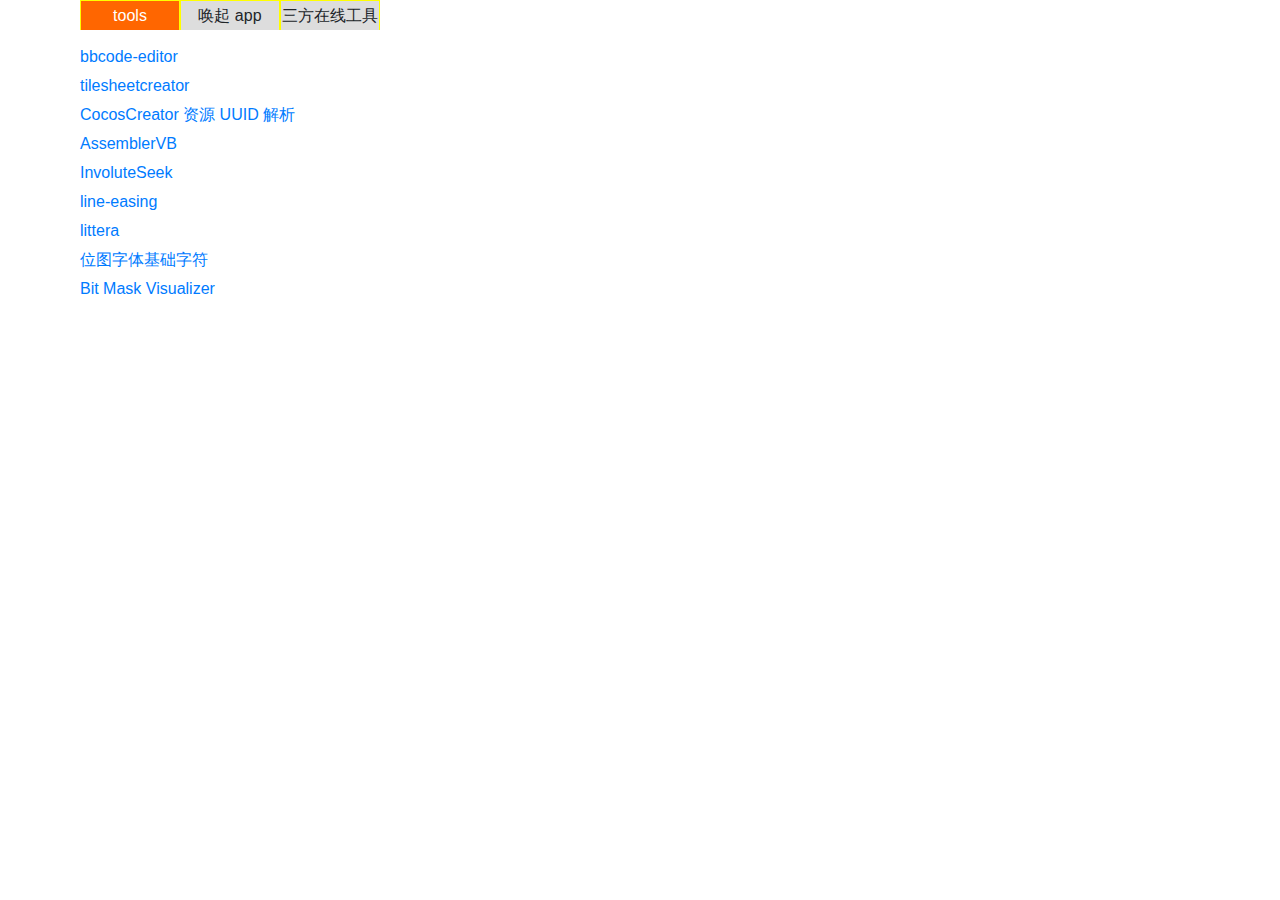
<file: tools/index.html>
<html>
<head>
<meta http-equiv="Content-Type" content="text/html; charset=UTF-8">
<meta http-equiv="Cache-Control" content="no-cache, no-store, must-revalidate" />
<meta http-equiv="Pragma" content="no-cache" />
<meta http-equiv="Expires" content="0" />

<link rel="stylesheet" href="./libs/bootstrap-4.5.0/css/bootstrap.min.css"/>
<script type="text/javascript" src="./libs/jquery-3.2.1.min.js"></script>
<script type="text/javascript" src="./libs/jquery.qrcode.min.js"></script>
<script type="text/javascript" src="./libs/bootstrap-4.5.0/js/bootstrap.min.js"></script>

<!-- <script id="config" type="text/javascript" src="./configs/config.js"></script> -->

<style type="text/css">
a {
	text-decoration: none;
}

a:active {
	text-decoration: blink
}

a:hover {
	text-decoration: underline;
	color: red
}

a:visited {
	text-decoration: none;
	color: green
}

.nav {
	height: 30px;
}

.nav li {
	display: inline-block;
	width: 100px;
	height: 30px;
	line-height: 30px;
	float: left;
	cursor: pointer;
	text-align: center;
	background: #ddd;
	border: solid 1px yellow;
	border-bottom-width: 0px;
}

.nav li.cur {
	color: #fff;
	background: #f60
}

.con {
	display: none;
	padding-top: 10px;
}

.con ul li {
	margin-top: 5px;
}

.desc{
	color:#D6D6D6;
	margin-left:50px;
}
</style>
<script>
	Array.prototype.insert = function (index, item) {
		this.splice(index, 0, item);
	}
</script>

<script>
	//显示图片
	function showPic(divId, url, width, height, event) {
		$('#code').qrcode({
			width : width,
			height : height,
			text : url
		});
		var evt = event || window.event;
		var x = evt.pageX + 20;
		var y = evt.pageY;
		if (evt.pageY > 600) {
			y -= height + 10;
		}
		document.getElementById(divId).style.left = x + "px";
		document.getElementById(divId).style.top = y + "px";
		document.getElementById(divId).style.display = "block";
	}
	function hiddenPic(divId) {
		document.getElementById(divId).innerHTML = "";
		document.getElementById(divId).style.display = "none";
	}
</script>


<script>
	function createNav() {
		$.each(conf, function(idx, val) {
			var li = $("<li>");
			li.html(val.title);

			var contentDiv = $("<div>");
			contentDiv.addClass("con");
			var contentDivUl = $("<ul>");
			contentDivUl.css("list-style", "none");
			contentDiv.append(contentDivUl);

			// 根据环境配置，自动生成items。
			if (val.title == 'apps') {
				val.items = [];
				$.each(val.envs, function (envIdx, env) {
					$.each(val.files, function (filesIdx, fileItem) {
						var item = {
							text: `${env.name}-${fileItem.ctype}-${fileItem.ftype}`,
							link: `${env.url}/${fileItem.ftype}/${fileItem.ctype}.${fileItem.ftype}`,
							qrcode: true,
						};
						if (fileItem.ftype == 'ipa') {
							item.qrcode_text =
								`itms-services\://?action\=download-manifest&url\=${env.url}/${fileItem.ftype}/${fileItem.ctype}.plist`;
							item.desc = item.qrcode_text;
						} else {
							item.qrcode_text = item.link;
						}
						val.items.push(item);
					});
				});
			} else if (val.title == 'docs') {
				val.items = [];
				$.each(val.doc, function (envIdx, doc) {
					val.items.push({
						text : `${doc.text}`,
						link : `./docs/${doc.text}/${doc.subpath ? doc.subpath : 'index.html'}`,
					});
				});
			}


			$.each(val.items, function(idx2, val2) {
				var contentDivUlLi = $("<li>");
				var contentDivUlLiSpan = $("<span>");
				contentDivUlLi.append(contentDivUlLiSpan);
				var a = $("<a>");
				contentDivUlLiSpan.append(a);
				a.attr("href", val2.link);
				a.attr("target", "_blank");
				a.html(val2.text);
				if (val2.qrcode) {
					var qrcodeText = val2.qrcode_text == undefined ? val2.link
							: val2.qrcode_text;
					a.attr("onmouseover", "showPic('code','" + qrcodeText
							+ "',150,150,event);");
					a.attr("onmouseout", "hiddenPic('code');");
				}
				if(val2.desc){
					var label = $("<label>");
					label.html(val2.desc);
					label.addClass("desc");
					contentDivUlLiSpan.append(label);
				}
				if(val2.css){
					console.log(val2.css);
					contentDivUlLiSpan.css( "color", "red" );
				}
				contentDivUl.append(contentDivUlLi);
			});

			if (idx == 0) {
				li.addClass("cur");
				contentDiv.css("display", "block");
			}
			$("#nav-menu").append(li);
			$("#con").append(contentDiv);
		});
	}

	function nav() {
		var nav = document.getElementById("tab").getElementsByTagName("li");
		var con = document.getElementById("con").getElementsByTagName("div");
		for (i = 0; i < nav.length; i++) {
			nav[i].index = i;
			nav[i].onmouseover = function() {
				for ( var n = 0; n < con.length; n++) {
					con[n].style.display = "none";
					nav[n].className = "";
				}
				con[this.index].style.display = "block"
				nav[this.index].className = "cur";
			}

		}
	}

	$(function() {
		//createNav();
		//nav();
		$.getScript(`./configs/config.js?k=${Math.random()}`, function () {
			createNav();
			nav();
		});
	});
</script>
</head>

<div id="code" style="display:none;position:absolute;z-index:1;"></div>

<body style="padding-left:40px;">
	<div class="box">
		<div class="nav" id="tab">
			<ul id="nav-menu">
			</ul>
		</div>
		<div id="con"></div>
	</div>
</body>
</html>
</file>
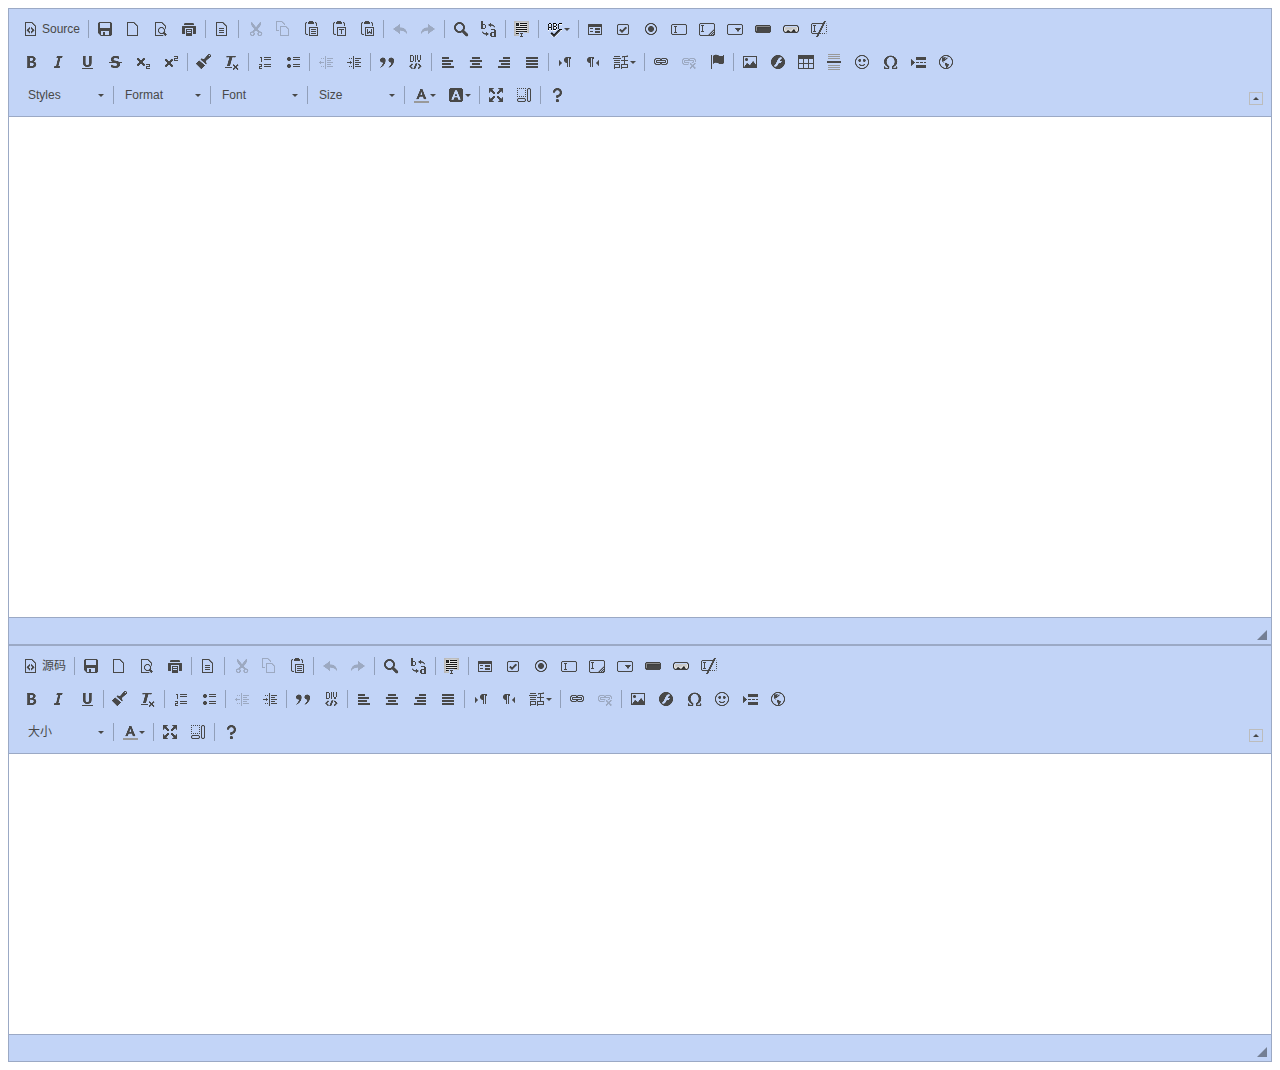
<file: tools/devtools/ckeditor/index.html>
<!DOCTYPE html>
<html>
    <head>
        <meta charset="utf-8">
        <title>CKEditor</title>
        <!-- Make sure the path to CKEditor is correct. -->
        <script src="./ckeditor.js"></script>
    </head>
    <body>
        <form>
            <textarea name="editor1" id="editor1" rows="10" cols="80">

            </textarea>
            <script>
                // Replace the <textarea id="editor1"> with a CKEditor
                // instance, using default configuration.
                CKEDITOR.replace( 'editor1', {
                    language: 'cn',
                    uiColor: '#9AB8F3',
                    height: 500,
                    toolbarCanCollapse: true,
                } );
            </script>


            <textarea id="editorbbcode" name="editorbbcode" rows="10" cols="80" >

            </textarea>
            <script>
                // Replace the editorbbcode with an CKEditor
                // instance, using the "bbcode" plugin, customizing some of the
                // editor configuration options to fit BBCode environment.
                CKEDITOR.replace( 'editorbbcode', {
                    height: 280,
                    // Add plugins providing functionality popular in BBCode environment.
                    extraPlugins: 'bbcode,smiley,font,colorbutton',
                    // Remove unused plugins.
                    removePlugins: 'filebrowser,format,horizontalrule,pastetext,pastefromword,scayt,showborders,stylescombo,table,tabletools,wsc',
                    // Remove unused buttons.
                    removeButtons: 'Anchor,BGColor,Font,Strike,Subscript,Superscript',
                    // Width and height are not supported in the BBCode format, so object resizing is disabled.
                    disableObjectResizing: true,
                    // Define font sizes in percent values.
                    fontSize_sizes: "30/30%;50/50%;100/100%;120/120%;150/150%;200/200%;300/300%",
                    // Strip CKEditor smileys to those commonly used in BBCode.
                    smiley_images: [
                        'regular_smile.png', 'sad_smile.png', 'wink_smile.png', 'teeth_smile.png', 'tongue_smile.png',
                        'embarrassed_smile.png', 'omg_smile.png', 'whatchutalkingabout_smile.png', 'angel_smile.png',
                        'shades_smile.png', 'cry_smile.png', 'kiss.png'
                    ],
                    smiley_descriptions: [
                        'smiley', 'sad', 'wink', 'laugh', 'cheeky', 'blush', 'surprise',
                        'indecision', 'angel', 'cool', 'crying', 'kiss'
                    ]
                });
            </script>

        </form>
    </body>
</html>
</file>
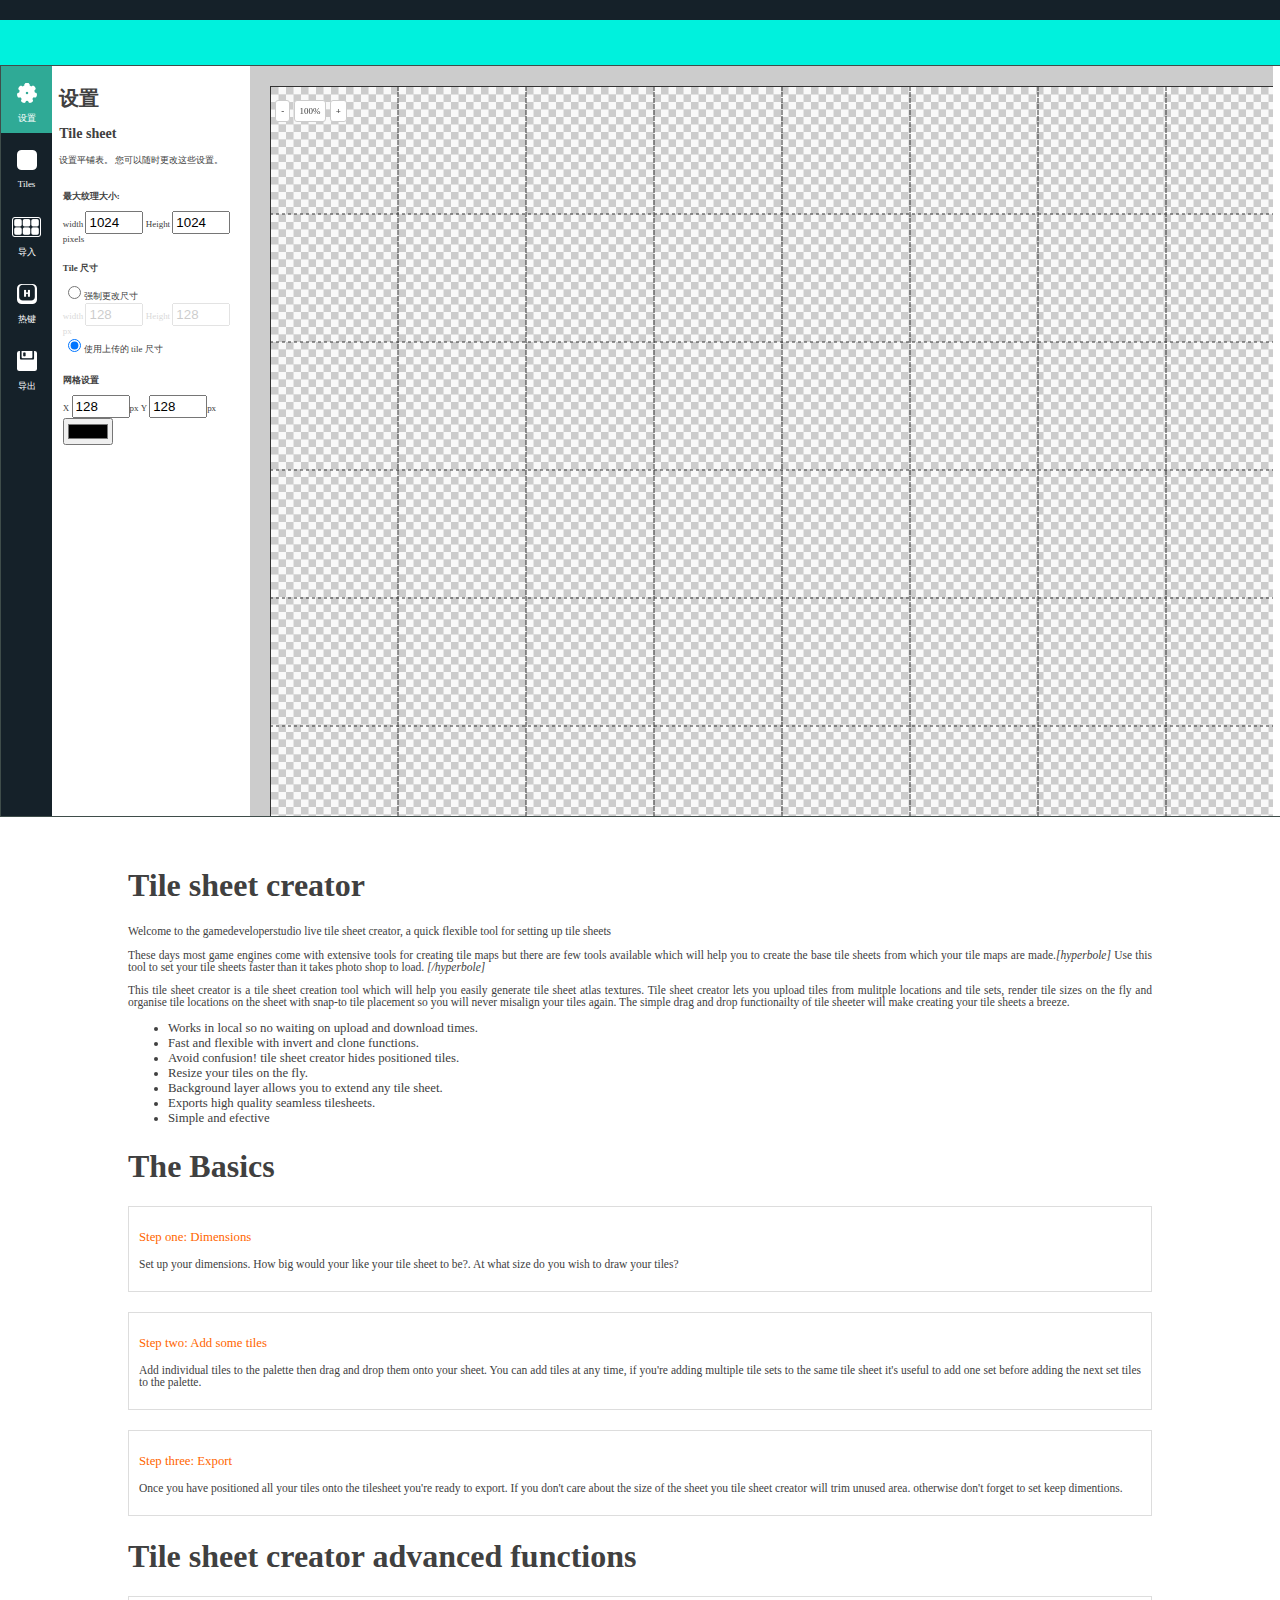
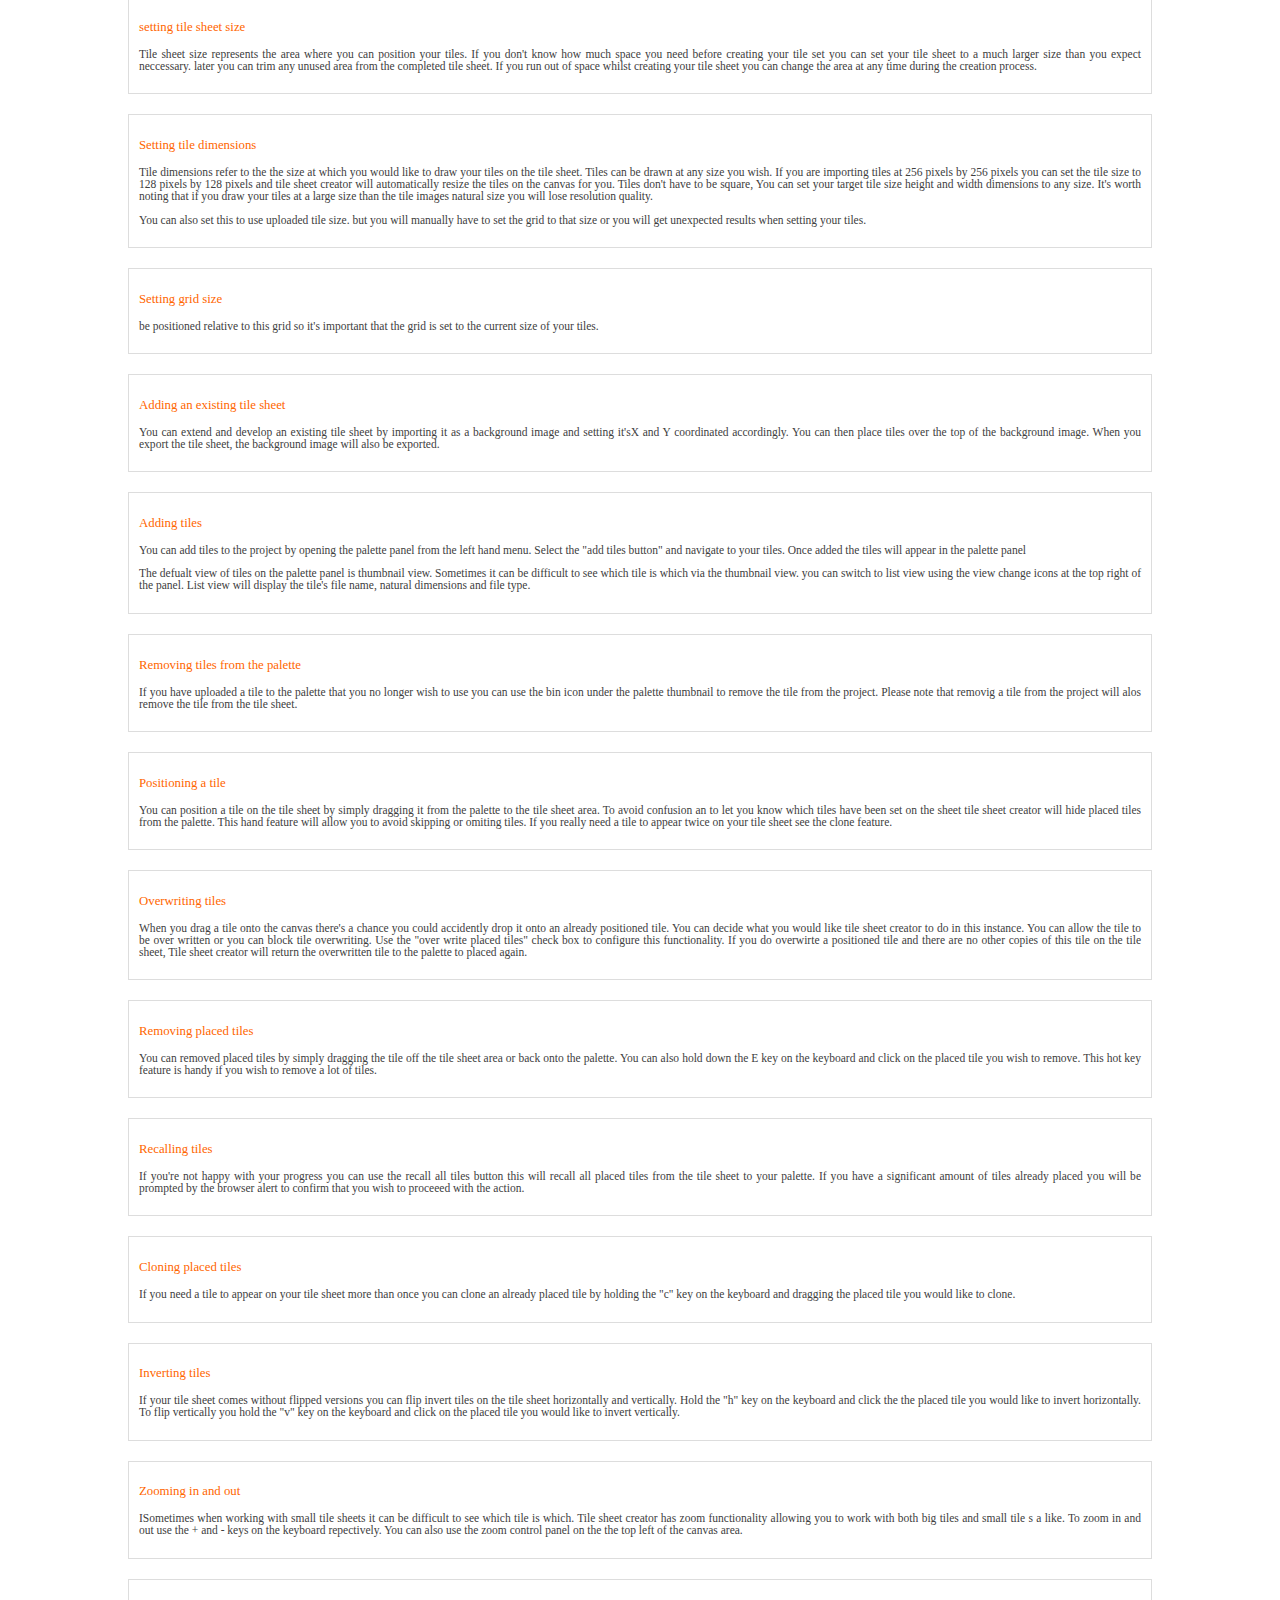
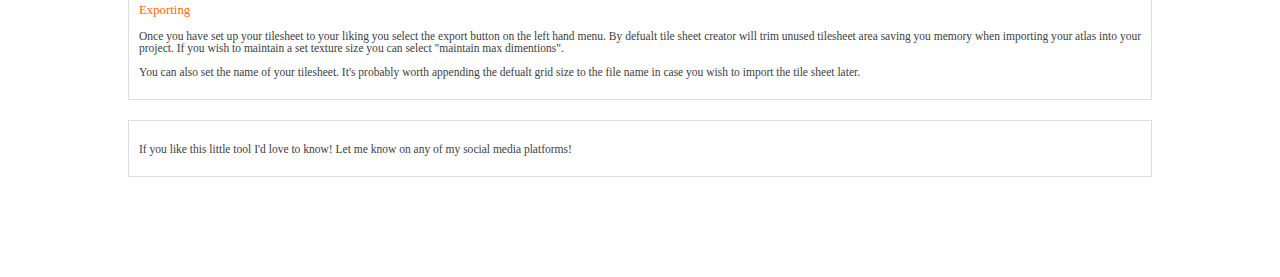
<file: tools/devtools/tilesheetcreator/index.html>
<!DOCTYPE html>

<head>
	<title>tile sheet creator</title>
	<meta charset="UTF-8">
	<meta name="description" content="Bulk image resizing tool , batch resize sprites , images and  photos">
	<meta name="keywords"
		content="bulk resize, batch resize, bulk image, bulk image resizing tool, rescale, image rescaling tool">
	<meta name="author" content="game developer studio.com">
	<meta name="viewport" content="width=device-width, user-scalable=no">
	<link rel='stylesheet' href='./css/stylesheetv-14.css' type='text/css' />
	<link rel='stylesheet' href='./css/animate.css' type='text/css' />


	<link rel='stylesheet' href='./tile_sheet_creator.css' type='text/css' />

	<script type="text/javascript" src="./js/jszip.min.js"></script>
	<link rel="icon" type="image/png" href="./img/ico.png" />
	<script src='./canvas.js' type='text/javascript'></script>
	<script src='./grid.js' type='text/javascript'></script>
	<script src='./background_image.js' type='text/javascript'></script>

	<style>
	</style>
</head>


<body>
	<script>var URL_BASE = "";</script>
	<div id='topBar'>
	</div>

	<div id='navBar'>

	</div>

	<script>
		var x = document.getElementById('topBar').offsetHeight;
		document.getElementById('navBar').style.top = x + "px";
		var y = x + 35;
	</script>

	<div id='masterWrapper' style="margin-top:102px;">
		<!-- menu selection panel select buttons-->
		<div id='menuSelectHolder' class='fullHeight' style="">
			<div class='menuSelectButton' id='setup' onclick="togglePanel('setup')" style='background-color:#2FAA96'>
				<img src='img/setup.png' />
				<p>设置</p>
			</div>
			<div class='menuSelectButton' id='palette' onclick="togglePanel('palette')">
				<img src='img/palette.png' />
				<p>Tiles</p>
			</div>
			<div class='menuSelectButton' id='background' onclick="togglePanel('background')">
				<img src='img/import.png' />
				<p>导入</p>
			</div>
			<!-- <div class='menuSelectButton' id='tilesets' onclick="togglePanel('tilesets')">
				<img src='img/tilesets.png' />
				<p>tile sets</p>
			</div> -->
			<div class='menuSelectButton' id='hotkeys' onclick="togglePanel('hotkeys')">
				<img src='img/hotkeys.png' />
				<p>热键</p>
			</div>
			<div class='menuSelectButton' id='export' onclick="togglePanel('export')">
				<img src='img/export.png' />
				<p>导出</p>
			</div>
			<!-- <div class='menuSelectButton' id='about' onclick="togglePanel('about')">
				<img src='img/about.png' />
				<p>关于</p>
			</div> -->
		</div>





		<!-- control panels -->
		<div id='masterToolHolder' class='fullHeight'>
			<!-- tile sheet configuration -->

			<div id='setupPanel' class='masterToolPanel scrollBar' style='display:block;z-index:60;'>
				<h1>设置</h1>

				<h2>Tile sheet</h2>
				<p>设置平铺表。 您可以随时更改这些设置。</p>

				<div id='textureDataHolder' class='toolBarBox'>
					<p class='header'>最大纹理大小:</p>
					<p class='noMargin'>width <input id='userInputTextureWidth' type='number' value='1024'
							class='number' /> Height <input id='userInputTextureHeight' type='number' value='1024'
							class='number' /> pixels</p>

				</div>

				<!--TILE DATA INPUT-->
				<div id='tileDataHolder' class='toolBarBox'>
					<p class='header'>Tile 尺寸</p>


					<p class='noMargin'><input type='radio' value="fixed" name='tileDimensionsSelect' checked
							onclick="changeTileDimensionConfig(this);" />强制更改尺寸</p>

					<p class='noMargin' style='display:block;opacity:0.2;' id='userTileSelect'> width <input
							type='number' value='128' class='number' id='userInputTileWidth' /> Height <input
							type='number' value='128' class='number' id='userInputTileHeight' /> px</p>

					<p class='noMargin'><input type='radio' value="auto" name='tileDimensionsSelect' checked="checked"
							onclick="changeTileDimensionConfig(this);" />使用上传的 tile 尺寸</p>
				</div>


				<!--GRID DATA INPUT-->
				<div id='gridSetHolder' class='toolBarBox'>

					<p class='header'>网格设置</p>
					<p class='noMargin'> <b>X </b><input type='number' value=128 id='userInputGridX' class='number' />px
						<b> Y </b><input type='number' value=128 class='number' id='userInputGridY' />px &nbsp; &nbsp;
						<input type="color" id='userInputGridColor'>
					</p>


					<div id='gridOffSetSetter' style='display:none;'>
						<p>offset x <input type='number' value=0 class='number' /></p>
						<p>offset y<input type='number' value=0 class='number' /></p>
					</div>
				</div>

				<!--UPLOAD BUTTON-->

			</div>



			<div id='palettePanel' class='masterToolPanel scrollBar' style='display:none;z-index:50;'>
				<!--UPLOAD BUTTON-->
				<div id='uploadButtonHolder' class='toolBarBox' style='margin-top:2em; border: 1px dashed #a89b9b;'>
					<label for="userFilesInput" class="uploadButton" id='uploadFileLabel'
						style='display:block;'>将tile添加到调色板</label>
					<input id='userFilesInput' style='display:none' accept='image/*' type='file' multiple />
				</div>


				<p><input type='checkbox' checked="checked" onchange='toggleOverwrite(this.checked)' />覆盖放置的tile</p>
				<!--TILE PREVIEW-->


				<p class="noMargin" style="text-align:right;padding:2.5%;">
					<img onclick='togglePaletteView("LIST")' src="img/list_view.png" style="height:20px;" />
					<img onclick='togglePaletteView("BLOCK")' src="img/grid_view.png" style="height:20px;" />
				</p>
				<div id='paletteTileContainer' class='scrollBar'></div>

				<!--TEXTUTE DATA INPUT-->

				<p>
					<button id='autoPlace' class='button' style='padding:1em;'
						onclick="recallAllTiles()">召回放置的tiles</button>

			</div>


			<div id='backgroundPanel' class='masterToolPanel scrollBar' style='display:block;z-index:40;'>
				<h1>加载背景 tile sheet</h1>
				<p>您可以导入现有的平铺页图像并将其设置为背景图像。然后您可以继续开发它并添加更多的瓦片。</p>

				<div id='' class='toolBarBox' style='margin-top:2em;'>
					<label for="addBackgroundInputFile" class="uploadButton" id='backgroundLabelElement'
						style='display:block;'>添加背景tilesheet</label>
					<input id='addBackgroundInputFile' style='display:none' accept='image/*' type='file'>
				</div>

				<div id='textureDataHolder' class='toolBarBox'>
					<p class='header'>背景位置:</p>
					<p class='noMargin'>X
						<input id='userInputBackgroundPositionX' type='number' value='0' class='number'
							onchange="changeBackgroundPosition()" /> Y
						<input id='userInputBackgroundPositionY' type='number' value='0' class='number'
							onchange="changeBackgroundPosition()" /> pixels
					</p>
					<p>背景位于左上角。确保将背景与当前网格对齐。</p>
					<p><input type='checkbox' checked="checked"
							onchange='toggleExportBackground(this.checked)' />使用平铺表导出背景</p>
				</div>




				<div id='importBox' class='toolBarBox' style='border:1px solid #dddddd;opacity:.4;'>
					<h2>Import as tiles</h2>
					<button id='backgroundImportButton' class='button' style='padding:.5em;background-color:#cccccc;'
						onclick="importBackgroundAsTiles()">剪切并导入背景作为tiles</button>


					<div id='importCutData'>
						<p><input type='checkbox' checked="checked"
								onchange='toggleBackgroundCutType(this.checked)' />将平铺剪切位当前网格大小</p>
						<p id='setCutDimentions' class='header' style='opacity:0.3'>设置切割尺寸<br />
							<input id='userInputBackgroundCutSizeX' type='number' value='128' class='number'
								onchange="changeBackgroundCutSize()" /> width
							<input id='userInputBackgroundCutSizeY' type='number' value='128' class='number'
								onchange="changeBackgroundCutSize()" /> height
						</p>
						<p class='noMargin'><input type='checkbox' checked="checked"
								onchange='toggleImportSmoothing(this.checked)' />应用平滑 (取消选中像素艺术)
						</p>
						<p class='noMargin'><input type='checkbox' checked="checked"
								onchange='togglePlaceExportedTiles(this.checked)' />将导入的瓷砖放置在瓷砖表上
						</p>
						<p class='noMargin'><input type='checkbox' checked="checked"
								onchange='toggleAutoRemoveBlankTiles(this.checked)' />自动删除空磁贴</p>

					</div>
				</div>


				<div id='' class='toolBarBox'>
					<button id='backgroundRemoveButton' class='button'
						style='padding:.2em;background-color:#cccccc;margin-top:20px;'
						onclick="deleteBackground()">删除背景</button>
				</div>

			</div>


			<!--TILESETS PANEL-->
			<!-- <div id='tilesetsPanel' class='masterToolPanel scrollBar' style='display:none;z-index:30;'>
				<h1 style="font-size:1.5em;">Enjoying this tool?</h1>
				<p>If you're enjoying this tool and would like to support me, Instead of donating or patreon, you could
					purchase some of my artwork, all my game assets come with a commercial usage license.</p>

				<div id='thumbnailHolder' class="scrollBar">
					<a href='https://www.gamedeveloperstudio.com' class='button'
						style="width:75%; padding:15px 0px;text-align:center;margin-top:20px;" target=blank>
						View more game assets

					</a>
					<p class="noMargin" style='margin-bottom:30px;'>click safe: Link opens in new tab</p>

				</div>

			</div> -->


			<!--HOT KEYS PANEL-->
			<div id='hotkeysPanel' class='masterToolPanel scrollBar' style='display:none;z-index:20;'>
				<h1>热键功能</h1>
				<p>使用键盘访问更多功能</p>

				<p class="hotkeyExplain">clone: C+drag</p>
				<p>按住键盘上的“c”键，然后拖动以创建放置的互动程序的克隆。</p>

				<p class="hotkeyExplain">Remove: E+left click</p>
				<p>按住键盘上的“e”键，然后用鼠标左键单击以从平铺页中删除平铺。</p>

				<p class="hotkeyExplain">flip Horizontal: H+left click</p>
				<p>按住键盘上的“h”键，然后左键单击鼠标以水平翻转平铺页上的平铺。</p>

				<p class="hotkeyExplain">flip vertical: V+left click</p>
				<p>按住键盘上的“v”键，然后左键单击一个互动程序以垂直翻转它。</p>

				<p class="hotkeyExplain">zoom in: +</p>
				<p>按键盘上的“+”键放大。</p>

				<p class="hotkeyExplain">zoom out: -</p>
				<p>按键盘上的“-”键缩小。</p>

			</div>

			<!--ABOUT PANEL-->
			<!-- <div id='aboutPanel' class='masterToolPanel scrollBar' style='display:none;z-index:5;'>
				<h1>About</h1>
				<p class="header">Tile sheet creator V-1.1</p>
				<p>release date- may 5th 2021</p>
				<p>For bug reports please contact me
					via social media or email.</p>
				<p>Copyright 2021 - Robert Brooks - www.gamedeveloperstudio.com</p>
				<p class="header">Upcoming fixes</p>
				<p class="noMargin">touch screen controls</p>
				<p class="noMargin">cell numbering</p>
				<p class="noMargin">background cut and import in</p>
				<p class="noMargin">functions tool bar</p>
			</div>
 -->



			<div id='exportPanel' class='masterToolPanel scrollBar' style='display:none;z-index:10;'>
				<!--UPLOAD BUTTON-->
				<h2>Export tile sheet</h2>
				<p class='noMargin'>
					<input type='radio' value="AUTO" name='trim' checked="checked"
						onclick="changeExportTrimConfig(this.value)" />修剪未使用的瓷砖区域。<br />
					<input type='radio' value="FIXED" name='trim' onclick="changeExportTrimConfig(this.value)" />保持最大尺寸
				</p>


				<p><input type='checkbox' value="auto" name='smoothing' checked="checked"
						onchange="toogleSmoothing(this.checked)" /> 应用平滑-（关闭像素艺术）<br />

				<p class='header'>tile sheet name</p>
				<p><input type='text' id='fileName' value='tileSheet_tileSize_64px_by_64px.png'
						onInput="updateTileSheetName(this.value)" /></p>
				<button onclick='exportTilesheet()' id='exportButton'>Export tilesheet</button>
				<a href='unknown.png' style='display:none' id="downloadLink" download="unknown.png"
					onclick="this.style.display='none';"> Download </a>
			</div>


		</div>



		<div id='masterCanvasHolder' class='fullHeight scrollBar'>
			<div id="zoomPanel">
				<p class="zoomButton" onclick="zoom('OUT')"> - </p>
				<p id="zoomPercent"> 100%</p>
				<p class="zoomButton" onclick="zoom('IN')"> + </p>
			</div>

			<canvas id='backgroundCanvas' style='display:block;' width=1024 height=1024></canvas>
			<canvas id='textureCanvas' style='display:block;' width=1024 height=1024></canvas>
			<canvas id='gridCanvas' style='display:block;' width=1024 height=1024></canvas>
		</div>

		<!-- dialogs -->
		<!--save dialog-->

	</div>


	<div id='pageContent' style='width:80%;margin:50px auto;'>
		<h1>Tile sheet creator</h1>
		<p>Welcome to the gamedeveloperstudio live tile sheet creator, a quick flexible tool for setting up tile sheets
		</p>
		<p>These days most game engines come with extensive tools for creating tile maps but there are few tools
			available which will help you to create the base tile sheets from which your tile maps are
			made.<i>[hyperbole]</i> Use this tool to set your tile sheets faster than it takes photo shop to load.
			<i>[/hyperbole]</i>
		</p>
		<p>This tile sheet creator is a tile sheet creation tool which will help you easily generate tile sheet atlas
			textures. Tile sheet creator lets you upload tiles from mulitple locations and tile sets, render tile sizes
			on the fly and organise tile locations on the sheet with snap-to tile placement so you will never misalign
			your tiles again. The simple drag and drop functionailty of tile sheeter will make creating your tile sheets
			a breeze.</p>


		<ul>
			<li>Works in local so no waiting on upload and download times.</li>
			<li>Fast and flexible with invert and clone functions.</li>
			<li>Avoid confusion! tile sheet creator hides positioned tiles.</li>
			<li>Resize your tiles on the fly.</li>
			<li>Background layer allows you to extend any tile sheet.</li>
			<li>Exports high quality seamless tilesheets.</li>
			<li>Simple and efective</li>
		</ul>




		<h1>The Basics</h1>
		<div class="docItem">
			<p class='title'>Step one: Dimensions</p>
			<p><b>Set up your dimensions.</b> How big would your like your tile sheet to be?. At what size do you wish
				to draw your tiles? </p>
		</div>

		<div class="docItem">
			<p class='title'>Step two: Add some tiles</p>
			<p>Add individual tiles to the palette then drag and drop them onto your sheet. You can add tiles at any
				time, if you're adding multiple tile sets to the same tile sheet it's useful to add one set before
				adding the next set tiles to the palette.</p>
		</div>

		<div class="docItem">
			<p class='title'>Step three: Export</p>
			<p>Once you have positioned all your tiles onto the tilesheet you're ready to export. If you don't care
				about the size of the sheet you tile sheet creator will trim unused area. otherwise don't forget to set
				keep dimentions.</p>
		</div>


		<h1>Tile sheet creator advanced functions</h1>

		<div class="docItem">
			<p class="title">setting tile sheet size</p>

			<p>Tile sheet size represents the area where you can position your tiles. If you don't know how much space
				you need before creating your tile set you can set your tile sheet to a much larger size than you expect
				neccessary. later you can trim any unused area from the completed tile sheet. If you run out of space
				whilst creating your tile sheet you can change the area at any time during the creation process.</p>
		</div>

		<div class="docItem">
			<p class="title">Setting tile dimensions</p>
			<p>Tile dimensions refer to the the size at which you would like to draw your tiles on the tile sheet. Tiles
				can be drawn at any size you wish. If you are importing tiles at 256 pixels by 256 pixels you can set
				the tile size to 128 pixels by 128 pixels and tile sheet creator will automatically resize the tiles on
				the canvas for you. Tiles don't have to be square, You can set your target tile size height and width
				dimensions to any size. It's worth noting that if you draw your tiles at a large size than the tile
				images natural size you will lose resolution quality. </p>

			<p>You can also set this to use uploaded tile size. but you will manually have to set the grid to that size
				or you will get unexpected results when setting your tiles.</p>
		</div>




		<div class="docItem">
			<p class="title">Setting grid size</p>
			<p>be positioned relative to this grid so it's important that the grid is set to the current size of your
				tiles.</p>
		</div>




		<div class="docItem">
			<p class="title">Adding an existing tile sheet</p>
			<p>You can extend and develop an existing tile sheet by importing it as a background image and setting it'sX
				and Y coordinated accordingly. You can then place tiles over the top of the background image. When you
				export the tile sheet, the background image will also be exported.</p>
		</div>





		<div class="docItem">
			<p class="title">Adding tiles</p>
			<p>You can add tiles to the project by opening the palette panel from the left hand menu. Select the "add
				tiles button" and navigate to your tiles. Once added the tiles will appear in the palette panel</p>

			<p>The defualt view of tiles on the palette panel is thumbnail view. Sometimes it can be difficult to see
				which tile is which via the thumbnail view. you can switch to list view using the view change icons at
				the top right of the panel. List view will display the tile's file name, natural dimensions and file
				type.</p>
		</div>





		<div class="docItem">
			<p class="title">Removing tiles from the palette</p>
			<p>If you have uploaded a tile to the palette that you no longer wish to use you can use the bin icon under
				the palette thumbnail to remove the tile from the project. Please note that removig a tile from the
				project will alos remove the tile from the tile sheet.</p>
		</div>


		<div class="docItem">
			<p class="title">Positioning a tile</p>
			<p>You can position a tile on the tile sheet by simply dragging it from the palette to the tile sheet area.
				To avoid confusion an to let you know which tiles have been set on the sheet tile sheet creator will
				hide placed tiles from the palette. This hand feature will allow you to avoid skipping or omiting tiles.
				If you really need a tile to appear twice on your tile sheet see the clone feature.</p>
		</div>





		<div class="docItem">
			<p class="title">Overwriting tiles</p>
			<p>When you drag a tile onto the canvas there's a chance you could accidently drop it onto an already
				positioned tile. You can decide what you would like tile sheet creator to do in this instance. You can
				allow the tile to be over written or you can block tile overwriting. Use the "over write placed tiles"
				check box to configure this functionality. If you do overwirte a positioned tile and there are no other
				copies of this tile on the tile sheet, Tile sheet creator will return the overwritten tile to the
				palette to placed again.</p>
		</div>


		<div class="docItem">
			<p class="title">Removing placed tiles</p>
			<p>You can removed placed tiles by simply dragging the tile off the tile sheet area or back onto the
				palette. You can also hold down the E key on the keyboard and click on the placed tile you wish to
				remove. This hot key feature is handy if you wish to remove a lot of tiles.</p>
		</div>





		<div class="docItem">
			<p class="title">Recalling tiles</p>
			<p>If you're not happy with your progress you can use the recall all tiles button this will recall all
				placed tiles from the tile sheet to your palette. If you have a significant amount of tiles already
				placed you will be prompted by the browser alert to confirm that you wish to proceeed with the action.
			</p>
		</div>




		<div class="docItem">
			<p class="title">Cloning placed tiles</p>
			<p>If you need a tile to appear on your tile sheet more than once you can clone an already placed tile by
				holding the "c" key on the keyboard and dragging the placed tile you would like to clone.</p>
		</div>





		<div class="docItem">
			<p class="title">Inverting tiles</p>
			<p>If your tile sheet comes without flipped versions you can flip invert tiles on the tile sheet
				horizontally and vertically. Hold the "h" key on the keyboard and click the the placed tile you would
				like to invert horizontally. To flip vertically you hold the "v" key on the keyboard and click on the
				placed tile you would like to invert vertically.</p>
		</div>




		<div class="docItem">
			<p class="title">Zooming in and out</p>
			<p>ISometimes when working with small tile sheets it can be difficult to see which tile is which. Tile sheet
				creator has zoom functionality allowing you to work with both big tiles and small tile s a like. To zoom
				in and out use the + and - keys on the keyboard repectively. You can also use the zoom control panel on
				the the top left of the canvas area.</p>
		</div>



		<div class="docItem">
			<p class="title">Exporting</p>
			<p>Once you have set up your tilesheet to your liking you select the export button on the left hand menu. By
				defualt tile sheet creator will trim unused tilesheet area saving you memory when importing your atlas
				into your project. If you wish to maintain a set texture size you can select "maintain max dimentions".
			</p>
			<p> You can also set the name of your tilesheet. It's probably worth appending the defualt grid size to the
				file name in case you wish to import the tile sheet later.</p>
		</div>

		<div class="docItem">
			<p>If you like this little tool I'd love to know! Let me know on any of my social media platforms!</p>
		</div>


	</div>




	<div id='footer'>

	</div>
	<script>
		/*TO DO*/
		//change grid to forced tile dimensions
		//change grid to uploaded tile dimensions
		//export image
		//messages and warnings
		//tilesheet metadata
		//inverting x
		//inverting y

		//selecting multiple tiles and
		//translating mulitple tiles

		// bug when not replacing a tile
		// drag from canvas



		//usersettings
		var TILESHEETNAME = "tile_sheet_128px_by_128px";
		var WARN_FOR_TILE_REPLACE = true; // sets alert when user tries to place a tile in an already filled grid
		var OVERWRITE_POSITIONED_TILES = true;
		var SMOOTHING = true;
		var AUTOTRIM = true;
		var TEXTURE_WIDTH = 1024;
		var TEXTURE_HEIGHT = 1024;
		var FORCE_TILE_RESIZE = false;
		var USER_TILE_HEIGHT = 128;
		var USER_TILE_WIDTH = 128;
		var PLACED_TILES_PREVIEW_STATUS = "HIDE";// hide - fade  - nothing
		var ISCLONING = false;
		var ISDELETING = false;
		var ISSELECTING = false;
		var ISKEYDOWN = false;
		var ISINVERTINGX = false;
		var ISINVERTINGY = false;
		var PALETTEVIEW = "BLOCK"; // LIST, BLOCK
		var ZOOMLEVEL = 100;

		//user state
		var DRAGGING_FROM_CANVAS = false;
		var CLONING_FROM_CANVAS = false;
		var DRAGGED_CANVAS_TILE_INDEX = 0;
		var DRAGGING = false;
		var PANNING = false;
		var DRAG_ID = "";
		var DRAGGED_TILE;
		//needed for when draggin
		var DRAGGED_TILE_DIMENSIONS = { x: 64, y: 64 };
		var DRAGGED_TILE_OFFSET = { x: 64, y: 64 };
		var DRAGGED_TILE_INVERT_X = false;
		var DRAGGED_TILE_INVERT_Y = false;
		var tiles = new Array(); // Tiles are images



		//grab reference to elements on the page
		var masterWrapper = document.getElementById('masterWrapper');
		var masterRect = masterWrapper.getBoundingClientRect();
		var masterOffsetX = masterRect.x;
		var masterOffsetY = masterRect.y;


		var uploadButtonHolderElem = document.getElementById('uploadButtonHolder');
		var uploadLableElement = document.getElementById('uploadFileLabel');
		var userFilesInputField = document.getElementById('userFilesInput');
		var addBackgroundInputField = document.getElementById('addBackgroundInputFile');
		var backgroundLabelElement = document.getElementById('backgroundLabelElement');
		var paletteTileContainer = document.getElementById('paletteTileContainer');

		var masterCanvasHolder = document.getElementById("masterCanvasHolder");
		var textureCanvas = document.getElementById("textureCanvas");
		var textureCtx = textureCanvas.getContext("2d");
		var gridCanvas = document.getElementById("gridCanvas");
		var gridCtx = gridCanvas.getContext("2d");
		var backgroundCanvas = document.getElementById("backgroundCanvas");
		var backgroundCtx = backgroundCanvas.getContext("2d");



		var userInputGridX = document.getElementById('userInputGridX');
		var userInputGridY = document.getElementById('userInputGridY');
		var userInputGridColor = document.getElementById('userInputGridColor');
		var userInputTextureWidth = document.getElementById('userInputTextureWidth');
		var userInputTextureHeight = document.getElementById('userInputTextureHeight');

		var userTileSelect = document.getElementById('userTileSelect');
		var userInputTileHeight = document.getElementById('userInputTileHeight');
		var userInputTileWidth = document.getElementById('userInputTileWidth');
		var nameHolder = document.getElementById("fileName");

		//add event listeners

		masterWrapper.addEventListener('mousemove', function (evnt) { dragTile(evnt) });
		masterCanvasHolder.addEventListener('mousedown', function (evnt) { startCanvasAction(evnt) });


		window.addEventListener('mouseup', function (evnt) { dropTile(evnt) });
		window.addEventListener('keydown', function (evnt) { if (ISKEYDOWN === false) { keyDownControl(evnt); } });
		window.addEventListener('keyup', function (evnt) { keyUpControl(evnt); });

		userInputTextureWidth.addEventListener('change', function (evnt) { changeTextureSize() });
		userInputTextureHeight.addEventListener('change', function (evnt) { changeTextureSize() });

		// 拖拽上传事件
		function handleDropEvent(event) {
			// 阻止事件的默认行为
			event.preventDefault();
			if (event.type === 'drop') {
				// 文件进入并松开鼠标,文件边框恢复正常
				uploadButtonHolderElem.style.borderColor = '#a89b9b';
				console.log('拖动事件', event);
				// 文件数组
				let fileArr = [];
				// for (let file of event.dataTransfer.files) {
				// 	// 把文件保存到文件数组中
				// 	fileArr.push(file)
				// }
				for (let file of event.dataTransfer.items) {
					// 把文件保存到文件数组中
					fileArr.push(file.getAsFile());
				}
				console.log('拖动文件', fileArr);
				addFiles(fileArr);
			} else if (event.type === 'dragleave') {
				// 离开时边框恢复
				uploadButtonHolderElem.style.borderColor = '#a89b9b';
			} else {
				// 进入边框变为红色
				uploadButtonHolderElem.style.borderColor = 'red';
			}
		}

		// 拖拽事件绑定
		uploadButtonHolderElem.addEventListener("dragenter", handleDropEvent);
		uploadButtonHolderElem.addEventListener("dragover", handleDropEvent);
		uploadButtonHolderElem.addEventListener("drop", handleDropEvent);
		uploadButtonHolderElem.addEventListener("dragleave", handleDropEvent);

		userFilesInputField.addEventListener('change', function (evnt) { 
			// console.log('选择文件', userFilesInputField.files);
			addFiles(userFilesInputField.files) 
		});
		addBackgroundInputField.addEventListener('change', function (evnt) { addBackgroundFile(evnt) });


		userInputGridX.addEventListener('change', function (evnt) { changeGridSize() });
		userInputGridY.addEventListener('change', function (evnt) { changeGridSize() });
		userInputGridColor.addEventListener('change', function (evnt) { changeGridColor(evnt) });

		userInputTileHeight.addEventListener('change', function (evnt) { changeUserSelectedTileDimensions() });
		userInputTileWidth.addEventListener('change', function (evnt) { changeUserSelectedTileDimensions() });

		//update any reset values





		//objects and object holders

		var grid = new Grid(gridCanvas, gridCtx);
		var canvas = new Canvas(textureCanvas, textureCtx);
		var backgroundImage = new BackgroundImage(backgroundCanvas, backgroundCtx);
		grid.drawGrid();

		var zip = new JSZip();//creates zippable object
		var byteTotal = 0;



		//set up page layout
		let wrapperHeight = window.innerHeight - 150;
		let wrapperTop = parseInt(document.getElementById("topBar").offsetHeight);
		wrapperTop += parseInt(document.getElementById("navBar").offsetHeight);
		console.log("TOP" + wrapperTop);
		masterWrapper.style.marginTop = wrapperTop + "px";
		masterWrapper.style.height = wrapperHeight + "px";
		window.scrollTo(0, 0);
		nameHolder.value = TILESHEETNAME;




		function startDrag(id, event) {
			//console.log("starting tile drag");
			// dragiging tru
			DRAGGING = true;
			DRAG_ID = id;
			event.preventDefault();
			//create a tile element under the mouse
			generateDragTile(id, event)
			//fade the chosen tile element
			document.getElementById('tilePreview' + id).style.opacity = 0.3;
			//append draggable clone
			masterWrapper.appendChild(DRAGGED_TILE);

		}


		function generateDragTile(id, event) {
			//console.log("generating tile");
			let width;
			let height;
			var tileData = getTileById(id);
			//get tile height
			if (FORCE_TILE_RESIZE) {
				width = USER_TILE_WIDTH;
				height = USER_TILE_HEIGHT;
			}
			else {

				if (tileData) {
					width = tileData.naturalWidth;
					height = tileData.naturalHeight;
				}
				else {
					width = USER_TILE_WIDTH;
					height = USER_TILE_HEIGHT;
				}
			}
			//save dimensions as not to look them up everytime onmouse move called when dragging
			DRAGGED_TILE_DIMENSIONS.x = width;
			DRAGGED_TILE_DIMENSIONS.y = height;
			//let determine offset value no need to calculate every onmove
			DRAGGED_TILE_OFFSET.x = masterOffsetX + (width / 2);
			DRAGGED_TILE_OFFSET.y = masterOffsetY + (height / 2);

			var x = event.pageX - DRAGGED_TILE_OFFSET.x;
			var y = event.pageY - DRAGGED_TILE_OFFSET.y;


			//console.log("tile width "+width);
			//lets create the tile
			DRAGGED_TILE = document.createElement("img");
			DRAGGED_TILE.setAttribute("class", "dragged_image");
			DRAGGED_TILE.setAttribute("id", "dragged" + id);
			DRAGGED_TILE.setAttribute("src", tileData.src);
			DRAGGED_TILE.style.width = DRAGGED_TILE_DIMENSIONS.x + "px";
			DRAGGED_TILE.style.height = DRAGGED_TILE_DIMENSIONS.y + "px";
			DRAGGED_TILE.style.top = y + "px";
			DRAGGED_TILE.style.left = x + "px";
			if (DRAGGED_TILE_INVERT_X) {
				DRAGGED_TILE.style.transform = "scaleX(-1)";
			}
			if (DRAGGED_TILE_INVERT_Y) {
				DRAGGED_TILE.style.transform = "scaleY(-1)";
			}
		}


		function dragTile(event) {
			if (DRAGGING) {
				//console.log("dragging");
				var x = event.pageX - DRAGGED_TILE_OFFSET.x;
				var y = event.pageY - DRAGGED_TILE_OFFSET.y;
				DRAGGED_TILE.style.top = y + "px";
				DRAGGED_TILE.style.left = x + "px";
			}

			if (PANNING) {
				//console.log("panning");
				var x = event.pageX - DRAGGED_TILE_OFFSET.x;
				var y = event.pageY - DRAGGED_TILE_OFFSET.y;
				masterCanvasHolder.scrollTop = masterCanvasHolder.scrollTop + 10;
			}

		}




		//dragTileFromCanvas
		function startCanvasAction(event) {

			//console.log("action detected  on canvas");
			//canvas.getCanvasBoxCollider();//set up canvas bounding box
			//was this action on the scroll bar?
			if (canvas.actionDetect(event) === false) {/*console.log("action on scroll bar or off canvas")*/; return false; }

			let canvasCoords = canvas.getCanvasCoords(event.pageX, event.pageY);// get canvas coords relative to canvas
			let existingTileIndex = canvas.isTileHere(canvasCoords.x, canvasCoords.y);
			//if theres a tile under the drag start delete it and create a new dragging tile != false because can be zero
			if (existingTileIndex !== false) {

				let tileId = canvas.tilesOncanvas[existingTileIndex].tileId
				if (canvas.tilesOncanvas[existingTileIndex].invertX === true) { DRAGGED_TILE_INVERT_X = true; }
				if (canvas.tilesOncanvas[existingTileIndex].invertY === true) { DRAGGED_TILE_INVERT_Y = true; }

				if (ISDELETING) {
					canvas.removeTileByIndex(parseInt(existingTileIndex));//remove first or replace palette will find it
					replacePaletteTile(tileId);
					return false;
				}

				else if (ISSELECTING) {
					/* TO DO*/
				}

				else if (ISINVERTINGX) {
					canvas.toggleXInversion(existingTileIndex);
					canvas.clearTileArea(existingTileIndex);
					canvas.drawTile(existingTileIndex);
				}
				else if (ISINVERTINGY) {

					canvas.toggleYInversion(existingTileIndex);
					canvas.clearTileArea(existingTileIndex);
					canvas.drawTile(existingTileIndex);
				}

				else if (ISCLONING) {
					CLONING_FROM_CANVAS = true;
					DRAGGED_CANVAS_TILE_INDEX = existingTileIndex;
					startDrag(tileId, event);
				}

				//we're going to be dragging normally(repositioning)
				else {
					//console.log("dragging normally");
					DRAGGING_FROM_CANVAS = true;
					DRAGGED_CANVAS_TILE_INDEX = existingTileIndex;
					canvas.tilesOncanvas[existingTileIndex].opacity = 0.6;
					canvas.clearTileArea(existingTileIndex);
					canvas.drawTile(existingTileIndex);
					startDrag(tileId, event);
					//only delete if not cloning
					//setTimeout(function(){ canvas.removeTileByIndex(parseInt(existingTileIndex)); }, 10);

				}
			}

			//drag not started on canvas
			else {
				PANNING = false; //set to true to allow panning
			}
		}


		//called by windo mouse up everytime- tile can be dropped anywhere in the window
		function dropTile(event) {
			if (DRAGGING) {
				//was tile dropped on canvas this function also sets bounding box coords
				if (canvas.actionDetect(event)) {

					let canvasCoords = canvas.getCanvasCoords(event.pageX, event.pageY); //get coords relative to canvas
					let gridData = canvas.getGridPointData(canvasCoords.x, canvasCoords.y); //translate those coords to canvas grid data
					let draggedTile = getTileById(DRAG_ID); // get the info
					let newTile = canvas.createTileObject(draggedTile, gridData.drawX, gridData.drawY)//create a new tile object

					//check if there is a tile there
					let occupantTileIndex = canvas.isTileHere(canvasCoords.x, canvasCoords.y);


					//EXISTING TILE IN SPACE
					if (occupantTileIndex !== false) { // !==false because the occupant tile index could be 0
						let occupantTileId = canvas.tilesOncanvas[occupantTileIndex].tileId;
						let occupantTileCanvasId = canvas.tilesOncanvas[occupantTileIndex].onCanvasId;
						//if we can't over write tiles
						if (OVERWRITE_POSITIONED_TILES === false) {
							//console.log("DENIED - ocupied cell");
							//if it's a clone destroy it
							if (CLONING_FROM_CANVAS !== false) {
								//console.log("attempted to drag a cloned tile to an occupied postion");
							}
							//if it's dragged from canvas return it to it's place and destoy dragged tile
							else if (DRAGGING_FROM_CANVAS !== false) {
								//console.log("attempted to reposition a tile to an occupied postion" + DRAGGED_CANVAS_TILE_INDEX);
								//console.log(canvas.tilesOncanvas);
								canvas.tilesOncanvas[DRAGGED_CANVAS_TILE_INDEX].opacity = 1;
								canvas.clearTileArea(DRAGGED_CANVAS_TILE_INDEX);
								canvas.drawTile(DRAGGED_CANVAS_TILE_INDEX);
							}
							//else we're just dragging from palette
							else {
								//console.log("attempted to drag a tile from the palette to an occupied postion.");
							}

						}

						//there is an existing tile but we can over write it
						else if (OVERWRITE_POSITIONED_TILES === true) {

							//console.log("replacing existing tile");
							//modifying the array causes errors in existing tile index

							canvas.clearTileArea(occupantTileIndex);


							if (CLONING_FROM_CANVAS) {
								//console.log("tile cloned - successful overwrite");
								canvas.cloneTile(DRAGGED_CANVAS_TILE_INDEX, gridData.drawX, gridData.drawY);
								canvas.drawTile(canvas.tilesOncanvas.length - 1);
								canvas.tilesOncanvas.splice(occupantTileIndex, 1);//remove first or replace palette will find it
								replacePaletteTile(occupantTileId);
							}
							//if it's dragged from canvas return it to it's place and destoy dragged tile
							else if (DRAGGING_FROM_CANVAS) {
								//delete the old tile
								//console.log("Tile on canvas repostion - successful overwrite." + DRAGGED_CANVAS_TILE_INDEX + occupantTileIndex);
								//console.log(canvas.tilesOncanvas);

								canvas.clearTileArea(DRAGGED_CANVAS_TILE_INDEX);//clear where dragged tile was
								canvas.tilesOncanvas[DRAGGED_CANVAS_TILE_INDEX].drawX = gridData.drawX;
								canvas.tilesOncanvas[DRAGGED_CANVAS_TILE_INDEX].drawY = gridData.drawY;
								canvas.tilesOncanvas[DRAGGED_CANVAS_TILE_INDEX].opacity = 1;
								canvas.drawTile(DRAGGED_CANVAS_TILE_INDEX);
								if (occupantTileIndex !== DRAGGED_CANVAS_TILE_INDEX) {
									canvas.tilesOncanvas.splice(occupantTileIndex, 1);//remove first or replace palette will find it
									replacePaletteTile(occupantTileId);
								}
							}
							//dragging from palette
							else {
								//console.log("tile from palette - successful overwrite.");
								canvas.tilesOncanvas.push(newTile);
								canvas.drawTile(canvas.tilesOncanvas.length - 1);
								hidePaletteTile(newTile.tileId);
								canvas.tilesOncanvas.splice(occupantTileIndex, 1);//remove first or replace palette will find it
								replacePaletteTile(occupantTileId);
							}

							//now completely remove tile that was in the space



						}

					}

					//NO EXISTING TILE IN SPACE
					else {
						if (CLONING_FROM_CANVAS !== false) {
							//console.log("tile cloned to available cell");
							canvas.cloneTile(DRAGGED_CANVAS_TILE_INDEX, gridData.drawX, gridData.drawY);
							canvas.drawTile(canvas.tilesOncanvas.length - 1);
							//console.log(canvas.tilesOncanvas);
						}
						//if it's dragged from canvas return it to it's place and destoy dragged tile
						else if (DRAGGING_FROM_CANVAS !== false) {
							//delete the old tile
							//console.log("Tile on canvas successful reposition in available cell.");
							canvas.clearTileArea(DRAGGED_CANVAS_TILE_INDEX);
							canvas.tilesOncanvas[DRAGGED_CANVAS_TILE_INDEX].drawX = gridData.drawX;
							canvas.tilesOncanvas[DRAGGED_CANVAS_TILE_INDEX].drawY = gridData.drawY;
							canvas.tilesOncanvas[DRAGGED_CANVAS_TILE_INDEX].opacity = 1;
							canvas.drawTile(DRAGGED_CANVAS_TILE_INDEX);
						}
						//dragging from palette
						else {
							//console.log("tile from palette positioned in available cell.");
							canvas.tilesOncanvas.push(newTile);
							canvas.drawTile(canvas.tilesOncanvas.length - 1);
							hidePaletteTile(newTile.tileId);
						}

					}
				}
				//tile was not dropped on canvas
				else {
					//do we need to replace this tile in the palette
					replacePaletteTile(DRAG_ID);
					if (DRAGGING_FROM_CANVAS) {
						//console.log("Tile was removed from canvas.");
						canvas.removeTileByIndex(parseInt(DRAGGED_CANVAS_TILE_INDEX));//remove first or replace palette will find it
						replacePaletteTile(DRAG_ID);

					}
				}

				// if we were dragging and mouse up do all this
				removeDraggedTile();
				DRAGGING = false;
				DRAGGING_FROM_CANVAS = false;
				DRAGGED_TILE_INVERT_X = false;
				DRAGGED_TILE_INVERT_Y = false;
				CLONING_FROM_CANVAS = false;
				DRAG_ID = "";
				DRAGGED_TILE = null;

			}

			if (PANNING) { PANNING = false; }

		}

		function removeDraggedTile() {
			if (DRAGGING) {
				//console.log("removing dragged tile");
				//remove the clone from master
				masterWrapper.removeChild(DRAGGED_TILE);
				//set original tile preview opacity back to normal
				document.getElementById('tilePreview' + DRAG_ID).style.opacity = 1;

			}
		}


		function replacePaletteTile(tileId) {
			//when a tile is removed from the canvas
			//do I need to replace the tile in the palete
			//is there a copy of this tile on the canvas
			//console.log("testing to reshow palette tile " + tileId);
			let isStillOnCanvas = false;
			for (let i = 0; i < canvas.tilesOncanvas.length; i++) {
				if (canvas.tilesOncanvas[i].tileId === tileId) {
					//console.log("on canvas test" + canvas.tilesOncanvas[i].tileId);
					isStillOnCanvas = true;
					break;
				}
			}
			//console.log(isStillOnCanvas);
			//if there is no copy of the tile on the canvas
			if (isStillOnCanvas === false) {

				let palettePreview = document.getElementById('holder' + tileId);
				palettePreview.style.display = "inline-block";
				palettePreview.style.opacity = 1;
			}
		}


		function hidePaletteTile(tileId) {
			console.log("tile id " + tileId);
			if (PLACED_TILES_PREVIEW_STATUS === "HIDE") {
				document.getElementById('holder' + tileId).style.display = "none";

			}

		}


		function getTileById(id) {
			//console.log("searching for tile "+id.toString() );
			var tile = false;
			for (var i = 0; i < tiles.length; i++) {
				if (tiles[i].idString === id) {
					tile = tiles[i];
					break;
				}
			}
			return tile;
		}


		function checkDuplicateName() { }


		function countImages() {
			fileCountView.innerHTML = "<big> " + images.length + "</big> images ready for resizing";

		}

		function formatBytes(bytes, decimals = 2) {
			if (bytes === 0) return '0 Bytes';

			const k = 1024;
			const dm = decimals < 0 ? 0 : decimals;
			const sizes = ['Bytes', 'KB', 'MB', 'GB', 'TB', 'PB', 'EB', 'ZB', 'YB'];

			const i = Math.floor(Math.log(bytes) / Math.log(k));

			return parseFloat((bytes / Math.pow(k, i)).toFixed(dm)) + ' ' + sizes[i];
		}

		function message(message) { console.log(message); }


		function padNumber(number) {
			if (number < 10) {
				number = "00" + number;
			}
			else if (number < 100) {
				number = "0" + number;
			}

			return number;

		}

	</script>

</body>

</html>
<script src='./user_input.js' type='text/javascript'></script>
<script src='./upload_handler.js' type='text/javascript'></script>
</file>
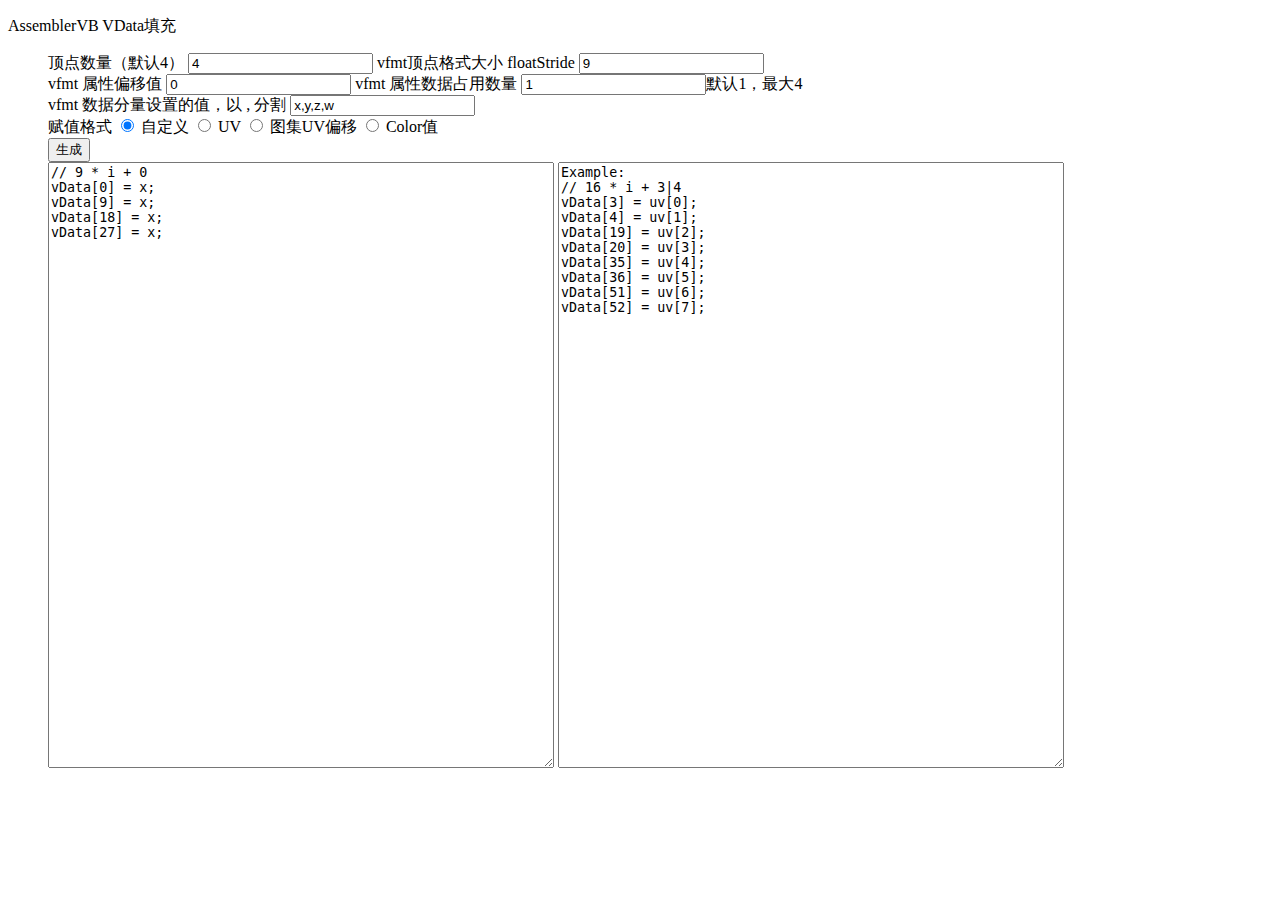
<file: tools/subpages/AssemblerVB.html>
<!DOCTYPE html>
<html>

<head>
    <meta charset="utf-8" />
    <title>AssemblerVB</title>

    <script type="text/javascript">
        function clampf(value, min_inclusive, max_inclusive) {
            if (min_inclusive > max_inclusive) {
                const temp = min_inclusive;
                min_inclusive = max_inclusive;
                max_inclusive = temp;
            }
            return value < min_inclusive ? min_inclusive : value < max_inclusive ? value : max_inclusive;
        }

        function getCache(key) {
            return localStorage.getItem(`__assemblerVB_${key}_`);
        }

        function setCache(key, value) {
            return localStorage.setItem(`__assemblerVB_${key}_`, '' + value);
        }

        window.onload = () => {
            let vIndexNum = getCache('index');
            if (!!vIndexNum) {
                document.getElementById('vIndexNum').value = vIndexNum;
            }

            let vfmtFloatStride = getCache('vfmtFloatStride');
            if (!!vfmtFloatStride) {
                document.getElementById('vfmtFloatStride').value = vfmtFloatStride;
            }

            let vfmtPropOffset = getCache('vfmtPropOffset');
            if (!!vfmtPropOffset) {
                document.getElementById('vfmtPropOffset').value = vfmtPropOffset;
            }

            let vfmtPropSize = getCache('vfmtPropSize');
            if (!!vfmtPropSize) {
                document.getElementById('vfmtPropSize').value = vfmtPropSize;
            }

            let vfmtPropVal = getCache('vfmtPropVal');
            if (!!vfmtPropVal) {
                document.getElementById('vfmtPropVal').value = vfmtPropVal;
            }

            let valueType = getCache('valueType');
            if (!!valueType) {
                let valueTypeEles = document.getElementsByName('valueType');
                for (let i = 0, ilen = valueTypeEles.length;i < ilen;i++) {
                    if (valueTypeEles[i].value === valueType) {
                        valueTypeEles[i].checked = true;
                    }
                }
            }

            runGeneral();
        }

        function runGeneral() {
            let vIndexNum = document.getElementById('vIndexNum').value;
            vIndexNum = parseInt(vIndexNum, 10);
            setCache('index', vIndexNum);

            let vfmtFloatStride = document.getElementById('vfmtFloatStride').value;
            vfmtFloatStride = parseInt(vfmtFloatStride, 10);
            setCache('vfmtFloatStride', vfmtFloatStride);

            let vfmtPropOffset = document.getElementById('vfmtPropOffset').value;
            vfmtPropOffset = parseInt(vfmtPropOffset, 10);
            vfmtPropOffset = clampf(vfmtPropOffset, 0, vfmtFloatStride - 1);
            setCache('vfmtPropOffset', vfmtPropOffset);

            let vfmtPropSize = document.getElementById('vfmtPropSize').value;
            vfmtPropSize = parseInt(vfmtPropSize, 10);
            vfmtPropSize = clampf(vfmtPropSize, 1, 4);
            setCache('vfmtPropSize', vfmtPropSize);

            let vfmtPropVal = document.getElementById('vfmtPropVal').value;
            vfmtPropVal = vfmtPropVal.split(',');
            setCache('vfmtPropVal', vfmtPropVal);

            // 赋值格式
            let valueType = 'custom';
            let valueTypeEles = document.getElementsByName('valueType');
            for (let i = 0, ilen = valueTypeEles.length;i < ilen;i++) {
                if (valueTypeEles[i].checked) {
                    valueType = valueTypeEles[i].value;
                }
            }
            setCache('valueType', valueType);

            if (valueType === 'uv') {

            } else if (valueType === 'atlasUVOffset') {
                vfmtPropVal = [
                    'uv[0]',
                    'uv[5]',
                    'uv[6]',
                    'uv[3]',
                ]
            } else if (valueType === 'color') {
                vfmtPropVal = [
                    'colorR',
                    'colorG',
                    'colorB',
                    'colorA',
                ]
            }

            let str = '';

            str += `// ${vfmtFloatStride} * i + ${(new Array(vfmtPropSize).fill(vfmtPropOffset).map((v, idx) => v + idx)).join('|')}\n`;

            let count = 0;
            for (let i = 0; i < vIndexNum; i++) {
                for (let j = 0; j < vfmtPropSize; j++) {
                    let index = i * vfmtFloatStride + vfmtPropOffset + j;
                    if (valueType === 'uv') {
                        str += `vData[${index}] = uv[${count}];\n`;
                    } else {
                        str += `vData[${index}] = ${vfmtPropVal[j]};\n`;
                    }

                    count++;
                }
            }

            document.getElementById('outtxt').value = str;
        }
    </script>
</head>

<body>
    <dl>
        <dt>AssemblerVB VData填充</dt>
    </dl>
    <dd>
        顶点数量（默认4）
        <input type="text" id="vIndexNum" value="4" />
        vfmt顶点格式大小 floatStride
        <input type="text" id="vfmtFloatStride" value="9">
    </dd>
    <dd>
        vfmt 属性偏移值
        <input type="text" id="vfmtPropOffset" value="0" />
        vfmt 属性数据占用数量
        <input type="text" id="vfmtPropSize" value="1" />默认1，最大4
    </dd>
    <dd>
        vfmt 数据分量设置的值，以 , 分割
        <input type="text" id="vfmtPropVal" value="x,y,z,w" />
    </dd>
    <dd>
        赋值格式
        <input type="radio" name="valueType" value="custom" checked />
        <label for="valueType">自定义</label>
        <input type="radio" name="valueType" value="uv" />
        <label for="valueType">UV</label>
        <input type="radio" name="valueType" value="atlasUVOffset" />
        <label for="valueType">图集UV偏移</label>
        <input type="radio" name="valueType" value="color" />
        <label for="valueType">Color值</label>
    </dd>
    <dd>
        <button id="run" onclick="runGeneral();">生成</button>
    </dd>
    <dd>
        <textarea id="outtxt" style="width:500px; height:600px;"></textarea>
        </a>
        <textarea style="width:500px; height:600px;">
Example:
// 16 * i + 3|4
vData[3] = uv[0];
vData[4] = uv[1];
vData[19] = uv[2];
vData[20] = uv[3];
vData[35] = uv[4];
vData[36] = uv[5];
vData[51] = uv[6];
vData[52] = uv[7];
        </textarea>
    </dd>
</body>

</html>
</file>
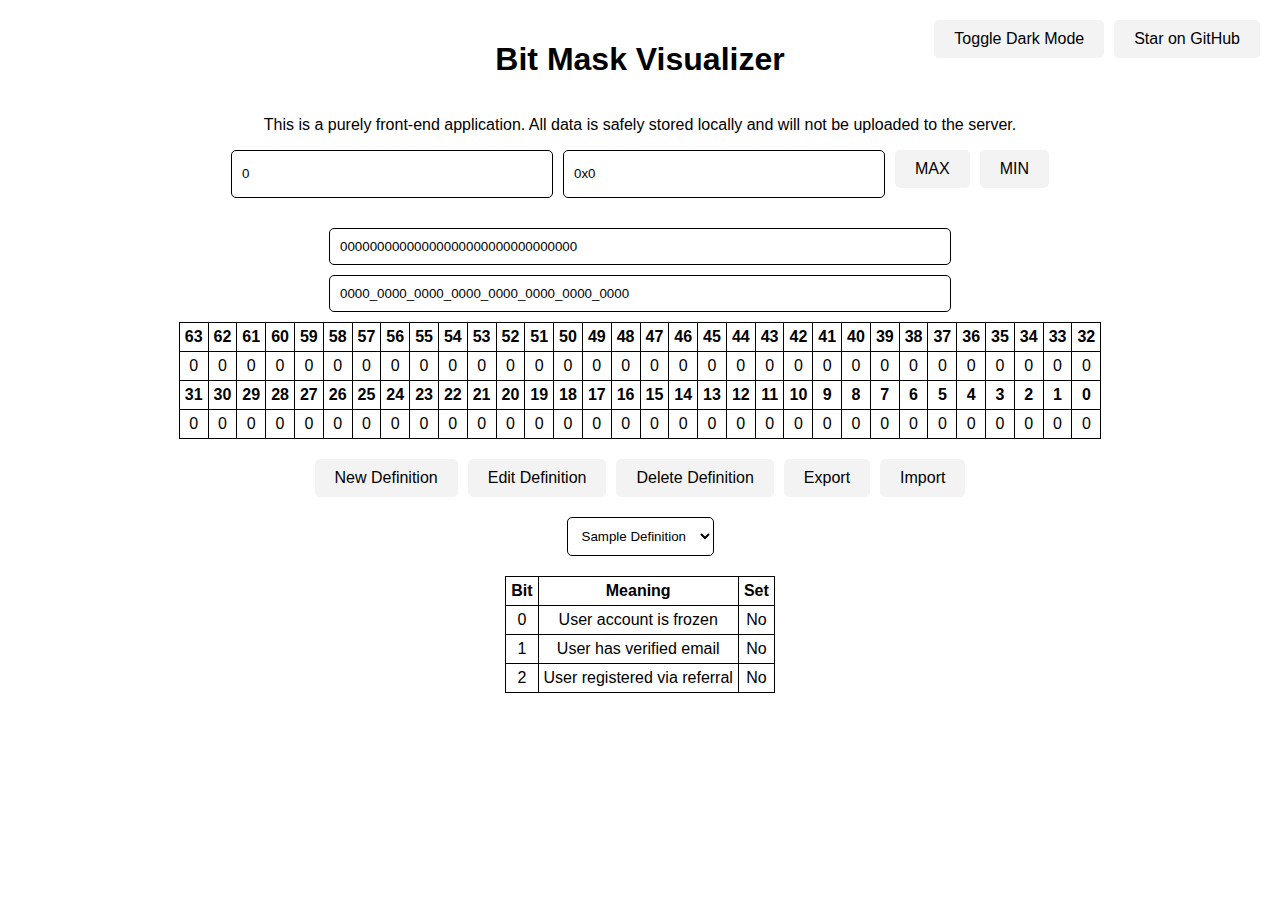
<file: tools/subpages/Bit Mask Visualizer.html>
<!-- SPDX-License-Identifier: MIT -->
<!DOCTYPE html>
<html>

<head>
    <meta http-equiv="Content-Type" content="text/html; charset=utf-8">
    <title>Bit Mask Visualizer</title>
    <style>
        :root {
            --bg-color: #fff;
            --text-color: #000;
            --highlight-bg: #f3f3f3;
            --highlight-color: #4caf50;
            --config-bg: #fff;
            --config-text: #000;
        }

        :root.dark-mode {
            --bg-color: #1e1e1e;
            --text-color: #fff;
            --highlight-bg: #333;
            --highlight-color: #6ca6cd;
            --config-bg: #333;
            --config-text: #fff;
        }

        body {
            display: flex;
            flex-direction: column;
            align-items: center;
            font-family: Arial, sans-serif;
            background-color: var(--bg-color);
            color: var(--text-color);
            margin: 0;
            padding: 20px;
        }

        .button-group {
            display: flex;
            gap: 10px;
            margin-bottom: 20px;
        }

        .right-top-button-container {
            display: flex;
            gap: 10px;
            position: absolute;
            top: 20px;
            right: 20px;
        }

        button,
        .github-link {
            padding: 10px 20px;
            border: none;
            border-radius: 5px;
            cursor: pointer;
            background-color: var(--highlight-bg);
            color: var(--text-color);
            text-decoration: none;
            display: flex;
            align-items: center;
            justify-content: center;
            font-family: inherit;
            font-size: inherit;
        }

        button:hover,
        .github-link:hover {
            background-color: var(--highlight-color);
        }

        .bit-table {
            border-collapse: collapse;
            margin-bottom: 20px;
        }

        .bit-table th,
        .bit-table td {
            border: 1px solid var(--text-color);
            padding: 5px;
            text-align: center;
        }

        .bit-set {
            background-color: var(--highlight-color);
            color: var(--text-color);
        }

        .bit-clear {
            background-color: var(--bg-color);
            color: var(--text-color);
        }

        #definitionForm {
            display: none;
            flex-direction: column;
            margin-bottom: 20px;
            width: 100%;
            /* 设置宽度 */
            max-width: 600px;
            /* 最大宽度，可以根据需要调整 */
        }

        #definitionForm button-group {
            display: flex;
            gap: 10px;
            justify-content: flex-end;
            /* 右对齐按钮 */
        }

        #definitionForm textarea {
            height: 200px;
            /* 设置高度 */
        }

        input,
        textarea {
            padding: 10px;
            border: 1px solid var(--text-color);
            border-radius: 5px;
            background-color: var(--config-bg);
            color: var(--config-text);
            margin-bottom: 10px;
            transition: background-color 0.3s, color 0.3s;
        }

        select {
            padding: 10px;
            border: 1px solid var(--text-color);
            border-radius: 5px;
            background-color: var(--config-bg);
            color: var(--config-text);
            margin-bottom: 20px;
            transition: background-color 0.3s, color 0.3s;
        }

        .bitInput {
            width: 300px;
        }

        .bitInputBin {
            width: 600px;
        }

        /* #bitInput {
            width: 300px;
        }

        #bitInput16 {
            width: 300px;
        } */
    </style>
</head>

<body>
    <h1 id="title">Bit Mask Visualizer</h1>
    <p id="local-data-note">This is a purely front-end application. All data is safely stored locally and will not be
        uploaded to the server.</p>
    <div class="right-top-button-container">
        <button id="dark-mode-toggle" class="dark-mode-toggle" onclick="toggleDarkMode()">Toggle Dark Mode</button>
        <a id="star-on-github" href="https://github.com/jerrylususu/showbitflag" class="github-link">Star on GitHub</a>
    </div>
    <div class="button-group">
        <input type="number" id="bitInput" value="0" oninput="updateBits10()" class="bitInput" max="4294967295" min="0">
        <input type="text" id="bitInput16" value="0x0" oninput="updateBits16()" class="bitInput" max="4294967295" min="0">

        <div class="button-group">
            <button id="setMax" onclick="setMax()">MAX</button>
            <button id="setMin" onclick="setMin()">MIN</button>
        </div>
    </div>

    <input type="number" id="bitInputBin" value="0" readonly="true" class="bitInputBin">
    <input type="text" id="bitInputBinFormat" value="0" readonly="true" class="bitInputBin">

    <table class="bit-table">
        <thead>
            <tr id="header32to63"></tr>
            <tr id="bits32to63"></tr>
            <tr id="header0to31"></tr>
            <tr id="bits0to31"></tr>
        </thead>
    </table>

    <div class="button-group">
        <button id="new-definition-button" onclick="showDefinitionForm()">New Definition</button>
        <button id="edit-definition-button" onclick="editDefinition()">Edit Definition</button>
        <button id="delete-definition-button" onclick="deleteDefinition()">Delete Definition</button>
        <button id="export-button" onclick="exportDefinitions()">Export</button>
        <button id="import-button" onclick="document.getElementById('importFile').click();">Import</button>
        <input type="file" id="importFile" onchange="importDefinitions()" style="display:none;">
    </div>

    <select id="definitionSelect" onchange="loadDefinition()"></select>

    <div id="definitionForm">
        <input type="text" id="definitionName" placeholder="Enter definition name">
        <textarea id="bitDefinition"
            placeholder="Enter bit definitions, e.g.,\n0|User disabled\n1|User submitted documents"></textarea>
        <div class="button-group">
            <button id="save-def-button" onclick="saveDefinition()">Save</button>
            <button id="cancel-def-button" onclick="hideDefinitionForm()">Cancel</button>
        </div>
    </div>

    <table class="bit-table" id="definitionTable">
        <thead>
            <tr>
                <th id="bit-header">Bit</th>
                <th id="meaning-header">Meaning</th>
                <th id="set-header">Set</th>
            </tr>
        </thead>
        <tbody id="definitionBody"></tbody>
    </table>

    <script>
        const MIN_VALUE = 0;
        const MAX_VALUE = 0xFFFFFFFF;

        function clampb(value) {
            return value < MIN_VALUE ? MIN_VALUE : (value < MAX_VALUE ? value : MAX_VALUE);
        }

        // 初始化并加载定义
        window.onload = function () {
            applyI18n();
            checkDarkMode();
            loadDefinitions();
            createBitsElems();
            updateBits10();

            // console.log('测试 -1 转 bin', toBin(-1, true));
            // console.log('测试 MAX_SAFE_INTEGER 转 bin', Number.MAX_SAFE_INTEGER, Number.MAX_SAFE_INTEGER.toString(16), toBin(Number.MAX_SAFE_INTEGER, true));
            // console.log('测试 MIN_SAFE_INTEGER 转 bin', Number.MIN_SAFE_INTEGER, Number.MIN_SAFE_INTEGER.toString(16), toBin(Number.MIN_SAFE_INTEGER, true));
            // console.log('测试 0xFFFFFFFF 转 bin', toBin(0xFFFFFFFF, true));
            // console.log('测试 -0xFFFFFFFF 转 bin', toBin(-0xFFFFFFFF, true));
        }

        // 检查并应用黑暗模式
        function checkDarkMode() {
            let isDarkMode = localStorage.getItem('darkMode');
            if (isDarkMode === null) {
                isDarkMode = false; // 默认启用白昼模式
                localStorage.setItem('darkMode', isDarkMode);
            } else {
                isDarkMode = isDarkMode === 'true';
            }
            if (isDarkMode) {
                document.documentElement.classList.add('dark-mode');
            }
        }

        // 开关黑暗模式
        function toggleDarkMode() {
            const isDarkMode = document.documentElement.classList.toggle('dark-mode');
            localStorage.setItem('darkMode', isDarkMode);
        }

        // 显示定义表单
        function showDefinitionForm() {
            document.getElementById('definitionForm').style.display = 'flex';
            document.getElementById('definitionName').value = '';
            document.getElementById('bitDefinition').value = '';
        }

        // 隐藏定义表单
        function hideDefinitionForm() {
            document.getElementById('definitionForm').style.display = 'none';
        }

        function toBin(num, formatSplit = false) {
            let s = ''
            let bitNum = 32;
            for (let i = 0; i < bitNum; i++) {
                s = String(num >> i & 1) + s
            }
            if (formatSplit) {
                s = s.match(/.{1,4}/g).join('_').split('').join('');
                Number(s);
            }
            return s;
        }

        // function updateInputLabs() {
        //     const bitInput = document.getElementById('bitInput');
        //     const bitInput16 = document.getElementById('bitInput16');
        //     let bitValue = BigInt(0);

        //     for (let i = 63; i >= 0; i--) {
        //         if (i < 63 && i >= 53) {
        //             // js 里最大的数为 2^53 - 1;
        //             // 63 是符号位,需要读取
        //             continue;
        //         }

        //         let bitn = document.getElementById(`bit-${i}`);
        //         let bitnval = +bitn.innerText;

        //         if (bitnval) {
        //             bitValue |= 1n << BigInt(i);
        //         }
        //     }
        //     bitInput.value = bitValue;
        //     if (bitValue >= 0) {
        //         bitInput16.value = '0x' + bitValue.toString(16).toUpperCase();
        //     } else {
        //         bitInput16.value = '-0x' + bitValue.toString(16).toUpperCase().substring(1);
        //     }
        // }

        /** 根据动态切换的 bin 更新输入框中的数字 */
        function updateInputValByBin() {
            const bitInput = document.getElementById('bitInput');
            const bitInput16 = document.getElementById('bitInput16');
            const bitInputBin = document.getElementById('bitInputBin');
            const bitInputBinFormat = document.getElementById('bitInputBinFormat');

            // js 里最大的数为 2^53 - 1;
            // 63 是符号位,需要读取

            // 符号位
            // const symbolElem = document.getElementById(`bit-${63}`);
            // let symbol = (+symbolElem.innerText) ? 1 : 0;

            let bitValue = BigInt(0);

            for (let i = 31; i >= 0; i--) {
                let bitn = document.getElementById(`bit-${i}`);
                let bitnval = Number(bitn.innerText);

                if (bitnval) {
                    bitValue |= 1n << BigInt(i);
                }
            }
            // if (symbol) {
            //     bitValue *= -1n;
            // }
            updateInput(Number(bitValue), null);
        }

        function setMax() {
            updateInput(MAX_VALUE);
            updateBitsValue(MAX_VALUE);
        }
        function setMin() {
            updateInput(MIN_VALUE);
            updateBitsValue(MIN_VALUE);
        }

        /**
         * 更新输入框内容.某个 input 触发更新时需处理排除,避免事件递归
         */
        function updateInput(bitValue, exclude) {
            const bitInput = document.getElementById('bitInput');
            const bitInput16 = document.getElementById('bitInput16');
            const bitInputBin = document.getElementById('bitInputBin');
            const bitInputBinFormat = document.getElementById('bitInputBinFormat');

            if (exclude !== bitInput) {
                bitInput.value = bitValue;
            }

            if (exclude !== bitInput16) {
                if (bitValue >= 0) {
                    bitInput16.value = '0x' + bitValue.toString(16).toUpperCase();
                }
            }

            if (exclude !== bitInputBin) {
                bitInputBin.value = toBin(bitValue, false);
            }

            if (exclude !== bitInputBinFormat) {
                bitInputBinFormat.value = toBin(bitValue, true);
            }
        }

        // 更新位显示
        function updateBits10() {
            const bitInput = document.getElementById('bitInput');
            let value = bitInput.value;
            value = clampb(value)
            if (value !== bitInput.value) {
                bitInput.value = value;
            }

            updateInput(value, bitInput);
            updateBitsValue(value);
        }

        function updateBits16() {
            const bitInput16 = document.getElementById('bitInput16');
            let value = bitInput16.value;

            if (!value
                || (!(value.startsWith('0x') && value.length >= 3)
                    && !(value.startsWith('-0x') && value.length >= 4)
                )
            ) {
                return;
            }

            let value16 = parseInt(`${value}`);
            if (value16 < 0) return;

            updateInput(value16, bitInput16);
            updateBitsValue(value16);
        }

        function createBitsElems() {
            const header32to63 = document.getElementById('header32to63');
            const bits32to63 = document.getElementById('bits32to63');
            const header0to31 = document.getElementById('header0to31');
            const bits0to31 = document.getElementById('bits0to31');

            for (let i = 63; i >= 0; i--) {
                const bit = (0n & (1n << BigInt(i))) ? 1 : 0;
                const headerElement = document.createElement('th');
                headerElement.innerText = i;

                const bitElement = document.createElement('td');
                bitElement.className = bit ? 'bit-set' : 'bit-clear';
                bitElement.innerText = bit;
                bitElement.id = `bit-${i}`;
                bitElement.addEventListener('click', () => {
                    if (i >= 53) {
                        // js 里最大的数为 2^53 - 1;
                        return;
                    }
                    let oldBit = +bitElement.innerText;
                    let newBit = !oldBit ? 1 : 0;
                    bitElement.className = newBit ? 'bit-set' : 'bit-clear';
                    bitElement.innerText = newBit;

                    updateInputValByBin();
                    updateDefinitionStatus();
                });

                if (i >= 32) {
                    header32to63.appendChild(headerElement);
                    bits32to63.appendChild(bitElement);
                } else {
                    header0to31.appendChild(headerElement);
                    bits0to31.appendChild(bitElement);
                }
            }
        }

        function updateBitsValue(bitInput) {
            // const bitValue = bitInput;

            // const bits32to63 = document.getElementById('bits32to63');
            // const bits0to31 = document.getElementById('bits0to31');

            for (let i = 31; i >= 0; i--) {
                let bit = (bitInput & (1 << i)) ? 1 : 0;
                let bitElement = document.getElementById(`bit-${i}`);
                bitElement.className = bit ? 'bit-set' : 'bit-clear';
                bitElement.innerText = bit;
            }

            updateDefinitionStatus();
        }

        // 保存定义
        function saveDefinition() {
            const definitionInput = document.getElementById('bitDefinition').value;
            const definitionName = document.getElementById('definitionName').value;
            if (!definitionName) {
                alert("Please enter a definition name.");
                return;
            }
            const definitions = getDefinitions();
            definitions[definitionName] = definitionInput;
            localStorage.setItem('bitDefinitions', JSON.stringify(definitions));
            loadDefinitions();
            hideDefinitionForm();
        }

        // 加载定义
        function loadDefinitions() {
            const definitions = getDefinitions();
            if (Object.keys(definitions).length === 0) {
                addSampleDefinition();
                return;
            }
            const definitionSelect = document.getElementById('definitionSelect');
            definitionSelect.innerHTML = '';

            for (const name in definitions) {
                const option = document.createElement('option');
                option.value = name;
                option.innerText = name;
                definitionSelect.appendChild(option);
            }

            if (definitionSelect.options.length > 0) {
                definitionSelect.value = definitionSelect.options[0].value;
                loadDefinition();
            }
        }

        // 获取定义
        function getDefinitions() {
            const definitions = localStorage.getItem('bitDefinitions');
            return definitions ? JSON.parse(definitions) : {};
        }

        // 加载选定的定义
        function loadDefinition() {
            const definitionSelect = document.getElementById('definitionSelect');
            const definitions = getDefinitions();
            const selectedDefinition = definitions[definitionSelect.value];
            document.getElementById('bitDefinition').value = selectedDefinition;
            updateDefinitionStatus();
        }

        // 更新定义状态
        function updateDefinitionStatus() {
            const bitInput = document.getElementById('bitInput').value;
            const bitValue = BigInt(bitInput);
            const definitionText = document.getElementById('bitDefinition').value;
            const definitionBody = document.getElementById('definitionBody');

            definitionBody.innerHTML = '';

            const definitions = definitionText.split('\n').filter(line => line.includes('|'));

            definitions.forEach(def => {
                const [bit, meaning] = def.split('|');
                const bitNumber = parseInt(bit.trim());
                const isSet = (bitValue & (1n << BigInt(bitNumber))) ? 'Yes' : 'No';

                const row = document.createElement('tr');
                const bitCell = document.createElement('td');
                const meaningCell = document.createElement('td');
                const isSetCell = document.createElement('td');

                bitCell.innerText = bitNumber;
                meaningCell.innerText = meaning.trim();
                isSetCell.innerText = isSet;

                // 高亮设置的位
                if (isSet === 'Yes') {
                    row.classList.add('bit-set');
                } else {
                    row.classList.add('bit-clear');
                }

                row.appendChild(bitCell);
                row.appendChild(meaningCell);
                row.appendChild(isSetCell);

                definitionBody.appendChild(row);
            });
        }

        // 删除定义
        function deleteDefinition() {
            const definitionSelect = document.getElementById('definitionSelect');
            const definitionName = definitionSelect.value;
            if (confirm(`Are you sure you want to delete the definition "${definitionName}"?`)) {
                const definitions = getDefinitions();
                delete definitions[definitionName];
                localStorage.setItem('bitDefinitions', JSON.stringify(definitions));
                loadDefinitions();
            }
        }

        // 编辑定义
        function editDefinition() {
            const definitionSelect = document.getElementById('definitionSelect');
            const definitionName = definitionSelect.value;
            if (definitionName) {
                document.getElementById('definitionName').value = definitionName;
                const definitions = getDefinitions();
                document.getElementById('bitDefinition').value = definitions[definitionName];
                document.getElementById('definitionForm').style.display = 'flex';
            }
        }

        // 导出定义
        function exportDefinitions() {
            const definitions = getDefinitions();
            const definitionSelect = document.getElementById('definitionSelect');
            const selectedDefinition = definitionSelect.value;

            let exportData;
            if (confirm("Do you want to export all definitions? Click 'Cancel' to export only the selected definition.")) {
                exportData = definitions;
            } else {
                exportData = { [selectedDefinition]: definitions[selectedDefinition] };
            }

            const dataStr = "data:text/json;charset=utf-8," + encodeURIComponent(JSON.stringify(exportData));
            const downloadAnchorNode = document.createElement('a');
            downloadAnchorNode.setAttribute("href", dataStr);
            downloadAnchorNode.setAttribute("download", "bit_definitions.json");
            document.body.appendChild(downloadAnchorNode);
            downloadAnchorNode.click();
            downloadAnchorNode.remove();
        }

        // 导入定义
        function importDefinitions() {
            const file = document.getElementById('importFile').files[0];
            if (file) {
                const reader = new FileReader();
                reader.onload = function (e) {
                    const contents = e.target.result;
                    if (confirm("Importing definitions will overwrite your current definitions. Do you want to proceed?")) {
                        const definitions = JSON.parse(contents);
                        localStorage.setItem('bitDefinitions', JSON.stringify(definitions));
                        loadDefinitions();
                    }
                };
                reader.readAsText(file);
            }
        }

        function addSampleDefinition() {
            const definitions = getDefinitions();
            const sampleDefinitionName = "Sample Definition";
            if (!definitions[sampleDefinitionName]) {
                const sampleDefinition =
                    "0|User account is frozen\n" +
                    "1|User has verified email\n" +
                    "2|User registered via referral";
                definitions[sampleDefinitionName] = sampleDefinition;
                localStorage.setItem('bitDefinitions', JSON.stringify(definitions));
                loadDefinitions();
            }
        }

        function applyI18n() {
            const cnDict = {
                "title": "位掩码可视化工具",
                "localDataNote": "本应用是一个纯前端应用，所有数据均保存在本地，不会上传到服务器。",
                "toggleDarkMode": "开关黑暗模式",
                "currentDefinition": "当前定义",
                "newDefinition": "新建定义",
                "editDefinition": "编辑定义",
                "deleteDefinition": "删除定义",
                "export": "导出",
                "import": "导入",
                "viewOnGitHub": "在 GitHub 上标星",
                "definitionNamePlaceholder": "输入定义名称",
                "bitDefinitionPlaceholder": "输入位定义，例如：\n0|用户账户被冻结\n1|用户已验证电子邮箱\n2|用户通过推荐注册",
                "save": "保存",
                "cancel": "取消",
                "bit": "位",
                "meaning": "含义",
                "set": "已设置"
            }
            const enDict = {
                "title": "Bit Mask Visualizer",
                "localDataNote": "This is a purely front-end application. All data is safely stored locally and will not be uploaded to the server.",
                "toggleDarkMode": "Toggle Dark Mode",
                "currentDefinition": "Current Definition",
                "newDefinition": "New Definition",
                "editDefinition": "Edit Definition",
                "deleteDefinition": "Delete Definition",
                "export": "Export",
                "import": "Import",
                "viewOnGitHub": "Star on GitHub",
                "definitionNamePlaceholder": "Enter definition name",
                "bitDefinitionPlaceholder": "Enter bit definitions, e.g.,\n0|User account is frozen\n1|User has verified email\n2|User registered via referral",
                "save": "Save",
                "cancel": "Cancel",
                "bit": "Bit",
                "meaning": "Meaning",
                "set": "Set"
            };


            const userLang = navigator.language || navigator.userLanguage;
            const lang = userLang.startsWith('en') ? 'en' : 'zh';
            const data = lang === 'zh' ? cnDict : enDict;
            document.getElementById('title').innerText = data.title;
            document.getElementById('local-data-note').innerText = data.localDataNote;
            document.getElementById('dark-mode-toggle').innerText = data.toggleDarkMode;
            document.getElementById('new-definition-button').innerText = data.newDefinition;
            document.getElementById('edit-definition-button').innerText = data.editDefinition;
            document.getElementById('delete-definition-button').innerText = data.deleteDefinition;
            document.getElementById('export-button').innerText = data.export;
            document.getElementById('import-button').innerText = data.import;
            document.getElementById('star-on-github').innerText = data.viewOnGitHub;
            document.getElementById('definitionName').placeholder = data.definitionNamePlaceholder;
            document.getElementById('bitDefinition').placeholder = data.bitDefinitionPlaceholder;
            document.getElementById('save-def-button').innerText = data.save;
            document.getElementById('cancel-def-button').innerText = data.cancel;

            document.getElementById('bit-header').innerText = data.bit;
            document.getElementById('meaning-header').innerText = data.meaning;
            document.getElementById('set-header').innerText = data.set;
        }

    </script>
</body>

</html>
</file>
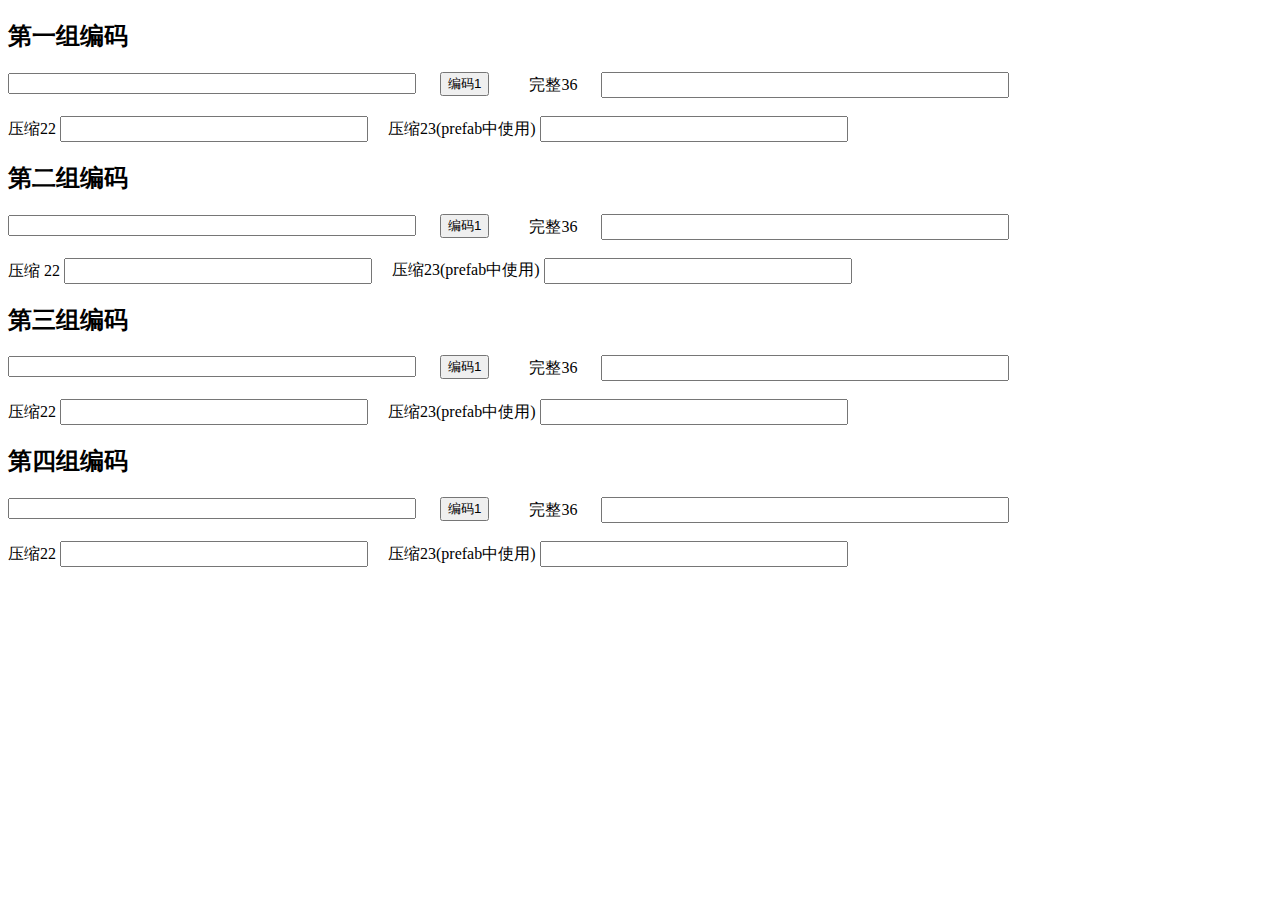
<file: tools/subpages/ccuuid.html>
<!DOCTYPE html>
<html>
    <head>
        <meta charset="utf-8" />
        <title>参数解析</title>

        <style>
            .container {
                width: 100%;
                height: auto;
                margin: auto;
            }

            .row {
                margin-top: : 20px;
                margin-right: 20px;
                width: 100%;
                height: auto;
                display: flex;
                background-color: white;
            }

            .elem {
                margin-top: : 20px;
                margin-right: 20px;
                flex: 1,
                height: 50px;
            }
        </style>

        <script type="text/javascript">
        for (var t = "ABCDEFGHIJKLMNOPQRSTUVWXYZabcdefghijklmnopqrstuvwxyz0123456789+/", r = new Array(128), i = 0; i < 128; ++i) r[i] = 0;
        for (i = 0; i < 64; ++i) r[t.charCodeAt(i)] = i;

        var r__ = [
            0,  0,  0,  0,  0,  0,  0,  0,  0,  0,  0,  0,  0,  0,  0,  0,
            0,  0,  0,  0,  0,  0,  0,  0,  0,  0,  0,  0,  0,  0,  0,  0,
            0,  0,  0,  0,  0,  0,  0,  0,  0,  0,  0,  62, 0,  0,  0,  63,
            52, 53, 54, 55, 56, 57, 58, 59, 60, 61, 0,  0,  0,  0,  0,  0,
            0,  0,  1,  2,  3,  4,  5,  6,  7,  8,  9,  10, 11, 12, 13, 14,
            15, 16, 17, 18, 19, 20, 21, 22, 23, 24, 25, 0,  0,  0,  0,  0,
            0,  26, 27, 28, 29, 30, 31, 32, 33, 34, 35, 36, 37, 38, 39, 40,
            41, 42, 43, 44, 45, 46, 47, 48, 49, 50, 51, 0,  0,  0,  0,  0
        ];

        const n = /-/g,
            s = /^[0-9a-fA-F-]{36}$/,
            o = /^[0-9a-fA-F]{32}$/,
            u = /^[0-9a-zA-Z+/]{22,23}$/,
            a = /.*[/\\][0-9a-fA-F]{2}[/\\]([0-9a-fA-F-]{8,})/;

        var UuidUtils = {
            Reg_UuidInLibPath: a,
            NonUuidMark: ".",
            compressUuid: function (e, t) {
                if (s.test(e)) e = e.replace(n, "");
                else if (!o.test(e)) return e;
                var r = !0 === t ? 2 : 5;
                return UuidUtils.compressHex(e, r)
            },
            compressHex: function (e, r) {
                var i, n = e.length;
                i = void 0 !== r ? r : n % 3;

                for (var s = e.slice(0, i), o = []; i < n;) {
                    var u = parseInt(e[i], 16), a = parseInt(e[i + 1], 16), c = parseInt(e[i + 2], 16);
                    o.push(t[u << 2 | a >> 2]), o.push(t[(3 & a) << 4 | c]), i += 3
                }

                return s + o.join("")
            },

            decompressUuid: function (e) {
                if (23 === e.length) {
                    let t = [];
                    for (let i = 5; i < 23; i += 2) {
                        let n = r[e.charCodeAt(i)], s = r[e.charCodeAt(i + 1)];
                        t.push((n >> 2).toString(16)), t.push(((3 & n) << 2 | s >> 4).toString(16)), t.push((15 & s).toString(16))
                    }

                    e = e.slice(0, 5) + t.join("")
                } else {
                    if (22 !== e.length) return e;
                    {
                        let t = [];
                        for (let i = 2; i < 22; i += 2) {
                            let n = r[e.charCodeAt(i)], s = r[e.charCodeAt(i + 1)];
                            t.push((n >> 2).toString(16)), t.push(((3 & n) << 2 | s >> 4).toString(16)), t.push((15 & s).toString(16))
                        }

                        e = e.slice(0, 2) + t.join("")
                    }
                }

                return [e.slice(0, 8), e.slice(8, 12), e.slice(12, 16), e.slice(16, 20), e.slice(20)].join("-")

            },

            isUuid: function (e) {
                return u.test(e) || o.test(e) || s.test(e)
            },

            getUuidFromLibPath(e) {
                var t = e.match(a); return t ? t[1] : ""
            },

            uuid: function () {
                var t = e.v4(); return UuidUtils.compressUuid(t, !0)
            }

        };


        </script>

        <script type="text/javascript">
            function encode() {
                var inUuid = document.getElementById('inUuid').value;

                if (!inUuid || inUuid.length == 0) {
                    return;
                }

                var originUuid;
                if (inUuid.length == 22) {
                    originUuid = UuidUtils.decompressUuid(inUuid);
                } else if (inUuid.lenght = 23) {
                    originUuid = UuidUtils.decompressUuid(inUuid);
                } else {
                    originUuid = inUuid;
                }

                var uuid22 = UuidUtils.compressUuid(originUuid, true);
                var uuid23 = UuidUtils.compressUuid(originUuid, false);

                document.getElementById('uuid22').value = uuid22;
                document.getElementById('uuid23').value = uuid23;
                document.getElementById('uuid36').value = originUuid;
            }

            function encodeGroup(group) {
                var inUuid = document.getElementById('inUuid_' + group).value;

                if (!inUuid || inUuid.length == 0) {
                    return;
                }

                var originUuid;
                if (inUuid.length == 22) {
                    originUuid = UuidUtils.decompressUuid(inUuid);
                } else if (inUuid.lenght = 23) {
                    originUuid = UuidUtils.decompressUuid(inUuid);
                } else {
                    originUuid = inUuid;
                }

                var uuid22 = UuidUtils.compressUuid(originUuid, true);
                var uuid23 = UuidUtils.compressUuid(originUuid, false);

                document.getElementById('uuid22_' + group).value = uuid22;
                document.getElementById('uuid23_' + group).value = uuid23;
                document.getElementById('uuid36_' + group).value = originUuid;
            }

        </script>
    </head>

    <body>
        <div class="container">
            <!-- 第一组 -->
            <div class="container">
                <h2>第一组编码</h2>
                <div class="row">
                    <div class="elem">
                        <input type="text" id="inUuid" class="elem" style="width: 400px;"/>
                        <button id="copyBtnElm" onclick="encode();" class="elem">编码1</button>
                    </div>

                    <div class="elem">
                        <a>完整36</a>
                        <input type="text" id="uuid36" readonly style="width: 400px; height: 20px; margin-left: 20px;" />
                    </div>
                </div></br>
                <div class="row">
                    <div class="elem">
                        <a>压缩22</a>
                        <input type="text" id="uuid22" readonly style="width: 300px; height: 20px;" />
                    </div>

                    <div class="elem">
                        <a>压缩23(prefab中使用)</a>
                        <input type="text" id="uuid23" readonly style="width: 300px; height: 20px;" />
                    </div>

                </div>
            </div>

            <!-- 第二组 -->
            <div class="container">
                <h2>第二组编码</h2>
                <div class="row">
                    <div class="elem">
                        <input type="text" id="inUuid_2" class="elem" style="width: 400px;"/>
                        <button id="copyBtnElm_2" onclick="encodeGroup(2);" class="elem">编码1</button>
                    </div>

                    <div class="elem">
                        <a>完整36</a>
                        <input type="text" id="uuid36_2" readonly style="width: 400px; height: 20px; margin-left: 20px;" />
                    </div>
                </div></br>
                <div class="row">
                    <div class="elem">
                        <a>压缩 22</a>
                        <input type="text" id="uuid22_2" readonly style="width: 300px; height: 20px;" />
                    </div>

                    <div class="elem">
                        <a>压缩23(prefab中使用)</h6>
                        <input type="text" id="uuid23_2" readonly style="width: 300px; height: 20px;" />
                    </div>

                </div>
            </div>

            <!-- 第三组 -->
            <div class="container">
                <h2>第三组编码</h2>
                <div class="row">
                    <div class="elem">
                        <input type="text" id="inUuid_3" class="elem" style="width: 400px;"/>
                        <button id="copyBtnElm_3" onclick="encodeGroup(3);" class="elem">编码1</button>
                    </div>

                    <div class="elem">
                        <a>完整36</a>
                        <input type="text" id="uuid36_3" readonly style="width: 400px; height: 20px; margin-left: 20px;" />
                    </div>
                </div></br>
                <div class="row">
                    <div class="elem">
                        <a>压缩22</a>
                        <input type="text" id="uuid22_3" readonly style="width: 300px; height: 20px;" />
                    </div>

                    <div class="elem">
                        <a>压缩23(prefab中使用)</a>
                        <input type="text" id="uuid23_3" readonly style="width: 300px; height: 20px;" />
                    </div>
                </div>
            </div>

            <!-- 第四组 -->
            <div class="container">
                <h2>第四组编码</h2>
                <div class="row">
                    <div class="elem">
                        <input type="text" id="inUuid_4" class="elem" style="width: 400px;"/>
                        <button id="copyBtnElm_4" onclick="encodeGroup(4);" class="elem">编码1</button>
                    </div>

                    <div class="elem">
                        <a>完整36</a>
                        <input type="text" id="uuid36_4" readonly style="width: 400px; height: 20px; margin-left: 20px;" />
                    </div>
                </div></br>
                <div class="row">
                    <div class="elem">
                        <a>压缩22</a>
                        <input type="text" id="uuid22_4" readonly style="width: 300px; height: 20px;" />
                    </div>

                    <div class="elem">
                        <a>压缩23(prefab中使用)</h6>
                        <input type="text" id="uuid23_4" readonly style="width: 300px; height: 20px;" />
                    </div>
                </div>
            </div>
        </div>

    </body>
</html>
</file>
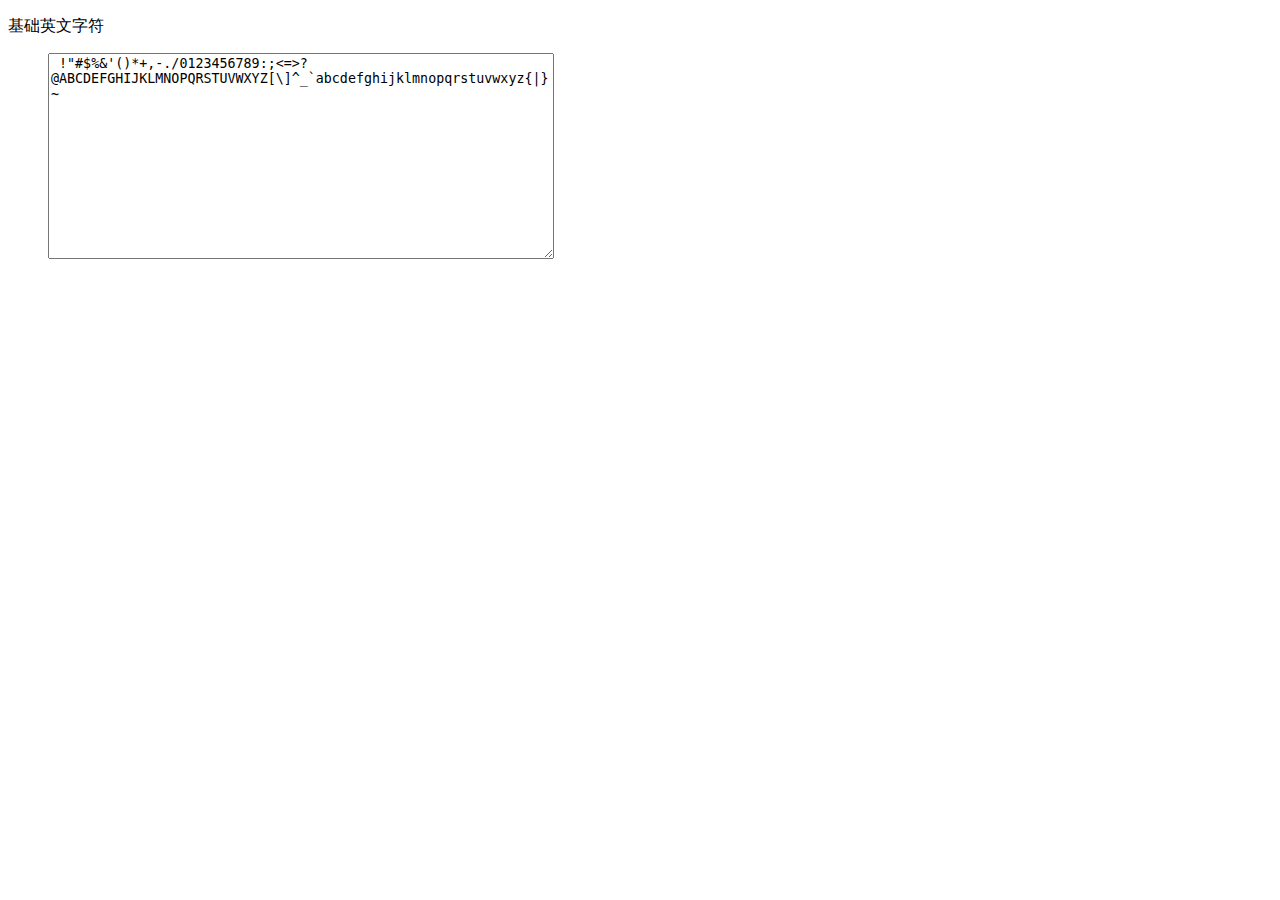
<file: tools/subpages/fntchars.html>
<!DOCTYPE html>
<html>
    <head>
        <meta charset="utf-8" />
        <title>fntchars</title>

        <script type="text/javascript">
        </script>
    </head>

    <body>
        <dl>
            <dt>基础英文字符</dt>
        </dl>
        <dd>
            <textarea style="width:500px; height:200px;"> !"#$%&'()*+,-./0123456789:;<=>?@ABCDEFGHIJKLMNOPQRSTUVWXYZ[\]^_`abcdefghijklmnopqrstuvwxyz{|}~</textarea>
        </dd>
    </body>
</html>
</file>
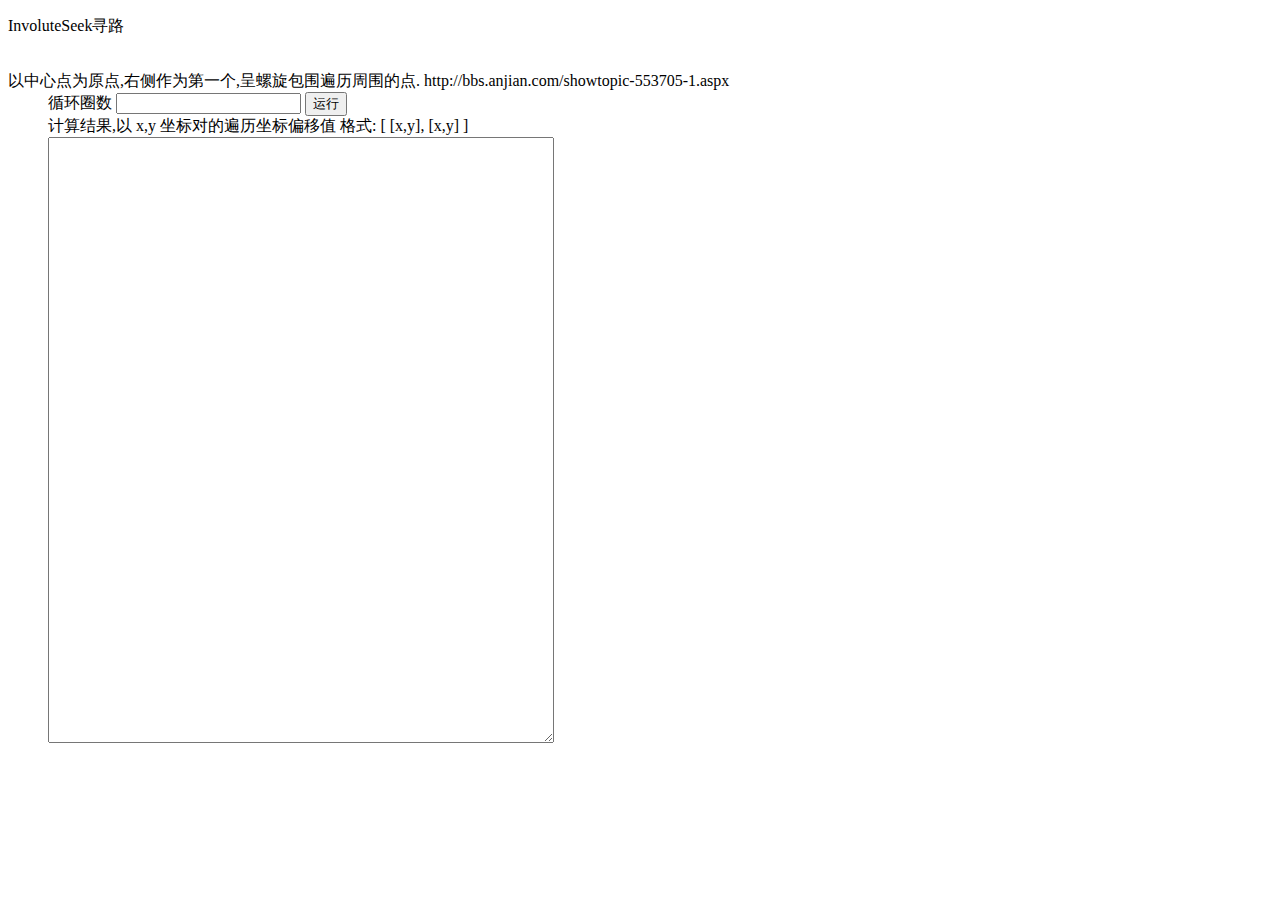
<file: tools/subpages/InvoluteSeek.html>
<!DOCTYPE html>
<html>
    <head>
        <meta charset="utf-8" />
        <title>InvoluteSeek</title>

        <script type="text/javascript">

            function InvoluteSeek(x, y, loopsNum) {
                let offsets = [];

                /** 方向. [0=上、1=右、2=下、3=左] */
                let dir = 0;
                let steps = 1;
                for (let loop = 0; loop < loopsNum; loop++) {
                    for (let k = 0; k < 2; k++) {
                        dir = (dir + 1) % 4;
                        // console.log('dir=',dir);

                        for (let step = 0; step < steps; step++) {
                            if (dir == 0) {
                                y++;
                            } else if (dir == 1) {
                                x++;
                            } else if (dir == 2) {
                                y--;
                            } else if (dir == 3) {
                                x--;
                            }

                            offsets.push([x, y]);
                        }
                    }
                    steps += 1;
                }

                return offsets;
            }

            function runSeek() {
                let loopsNum = document.getElementById('loopsNum').value;
                if (!loopsNum) return;
                loopsNum = parseInt(loopsNum, 10);

                let offsets = InvoluteSeek(0, 0, loopsNum);
                let str = '[\n';
                for (let i = 0, ilen = offsets.length;i < ilen; i++) {
                    str += `    [${offsets[i][0]}, ${offsets[i][1]}],\n`;
                }
                str += ']'

                document.getElementById('outtxt').value = str;//JSON.stringify(offsets, null, 4);
            }
        </script>
    </head>

    <body>
        <dl>
            <dt>InvoluteSeek寻路</dt>
        </dl>
        <br>
            以中心点为原点,右侧作为第一个,呈螺旋包围遍历周围的点.
            http://bbs.anjian.com/showtopic-553705-1.aspx
        </dd>
        <dd>
            循环圈数
            <input type="text" id="loopsNum" />
            <button id="run" onclick="runSeek();">运行</button>
        </dd>
        <dd>
            计算结果,以 x,y 坐标对的遍历坐标偏移值
            格式: [ [x,y], [x,y] ]
        </dd>
        <dd>
            <textarea id="outtxt" style="width:500px; height:600px;"></textarea>
        </a></dd>
    </body>
</html>
</file>
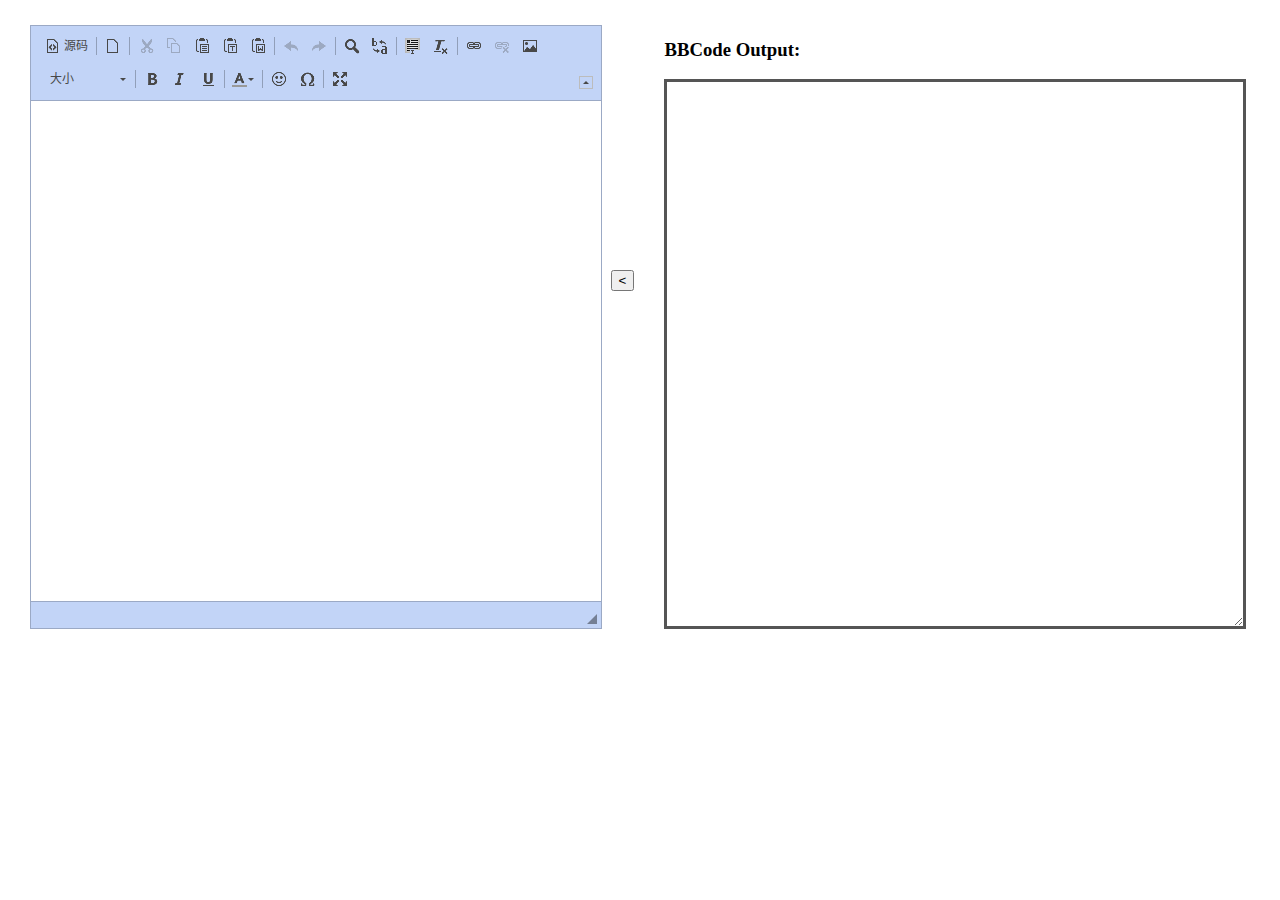
<file: tools/devtools/ckeditor/bbcode.html>
<!DOCTYPE html>
<html>
    <head>
        <meta charset="utf-8">
        <title>BBCode-CKEditor</title>
        <!-- Make sure the path to CKEditor is correct. -->
        <script src="./ckeditor.js"></script>
        <style type="text/css">
body {
    margin: 0 auto;
}

#wrap {
    width: 95%;
    position: relative;
    margin: 20px;
    height: 500px;
}

#editables {
    position: absolute;
    top: 0px;
    left: 0px;
    width: 47%;
    height: 100%;
    padding: 5px 10px;
}

#buttons {
    margin:0 auto;
    font-size: 30px;
    width: 35px;
}

#trans2Input {
    position: absolute;
    top:50%;
}

#preview {
    position: absolute;
    top: 0px;
    right: 0px;
    width: 47%;
    height: 100%;
}

#console {
    width: 100%;
    height: 540px;
    border: solid 3px #555;
    overflow: auto;
    color: #000;
    transition: border-color 0.5s;
    font-family: Monaco, monospace;
    font-size: 13px;
    white-space: normal;
}

#console.updated {
    border-color: #0B0;
}
        </style>
    </head>

    <body>
        <div id="wrap">
            <div id="editables">
                <textarea id="editorbbcode" name="editorbbcode" rows="10" cols="80" >
                </textarea>
            </div>
            <div id="buttons">
                <!--<button id="trans2Out">&gt;</button>-->
                <button id="trans2Input">&lt;</button>
            </div>
            <div id="preview">
                <h3 for="console">BBCode Output: </h3>
                <textarea id="console">
                </textarea>
            </div>
        </div>

        <script>

(function() {
    'use strict';

    // Replace the editorbbcode with an CKEditor
    // instance, using the "bbcode" plugin, customizing some of the
    // editor configuration options to fit BBCode environment.
    var editor = CKEDITOR.replace( 'editorbbcode', {
        language: 'zh-cn',
        height: 500,
        // Add plugins providing functionality popular in BBCode environment.
        extraPlugins: 'bbcode',
        // Remove unused plugins.
        //removePlugins: 'filebrowser,format,horizontalrule,pastetext,pastefromword,scayt,showborders,stylescombo,table,tabletools,wsc',
        removePlugins: 'bidi,dialogadvtab,div,filebrowser,flash,forms,horizontalrule,iframe,justify,liststyle,pagebreak,showborders,stylescombo,table,tabletools,templates',
        // Remove unused buttons.
        removeButtons: 'Anchor,BGColor,Font,Strike,Subscript,Superscript',
        // Width and height are not supported in the BBCode format, so object resizing is disabled.
        disableObjectResizing: true,
        toolbar: [
            ['Source', '-', 'NewPage', '-', 'Cut', 'Copy', 'Paste', 'PasteText', 'PasteFromWord', '-', 'Undo', 'Redo'],
            ['spellchecker'],
            ['Find', 'Replace', '-', 'SelectAll', 'RemoveFormat'],
            // ������ ȡ�������� ͼƬ
            ['Link', 'Unlink', 'Image'],
            '/',
            // �����С �Ӵ� б�� �»���
            ['FontSize', 'Bold', 'Italic', 'Underline'],
            // �ı���ɫ  ����  �����ַ� ȫ��
            ['TextColor', '-', 'Smiley', 'SpecialChar', '-', 'Maximize']
        ],
        // Define font sizes in percent values.
        // fontSize_sizes: "30/30%;50/50%;100/100%;120/120%;150/150%;200/200%;300/300%",
        fontSize_sizes:'12/12%;13/13%;14/14%;15/15%/16/16%;17/17%;18/18%;19/19%;20/20%;21/21%;22/22%;24/24%;26/26%;28/28%;36/36%;48/48%;72/72%',
        // Strip CKEditor smileys to those commonly used in BBCode.
        smiley_images: [
            'regular_smile.png', 'sad_smile.png', 'wink_smile.png', 'teeth_smile.png', 'tongue_smile.png',
            'embarrassed_smile.png', 'omg_smile.png', 'whatchutalkingabout_smile.png', 'angel_smile.png',
            'shades_smile.png', 'cry_smile.png', 'kiss.png'
        ],
        smiley_descriptions: [
            'smiley', 'sad', 'wink', 'laugh', 'cheeky', 'blush', 'surprise',
            'indecision', 'angel', 'cool', 'crying', 'kiss'
        ],
    });

    function updatePreview() {
        var consoleEl = CKEDITOR.document.getById( 'console' );
        consoleEl.addClass( 'updated' );
        setTimeout( function() { consoleEl.removeClass( 'updated' ); }, 500 );
        // // IE needs <br>, it doesn't even understand new lines.
        // var bbcodeStr = editor.getData().replace( /\n\r?/g, '<br>' ).replace(/(?:\[(\/{0,1}[a-zA-Z0-9\s\=]{1,16})\])/ig, '&lt;$1&gt;');      // for pre
        var bbcodeStr = editor.getData().replace( /\n\r?/g, '\n' ).replace(/(?:\[(\/{0,1}[a-zA-Z0-9\=\#]{1,16})\])/ig, '<$1>');
        // consoleEl.setHtml( bbcodeStr );     // for pre
        consoleEl.$.value = bbcodeStr;
    }

    function checkUpdatePreview() {
        setTimeout( function() {
            if ( editor.checkDirty() ) {
                updatePreview();
                editor.resetDirty();
            }
        }, 0 );
    }

    editor.on( 'instanceReady', updatePreview );
    editor.on( 'key', checkUpdatePreview );
    editor.on( 'selectionChange', checkUpdatePreview );

    document.getElementById( 'trans2Input' ).addEventListener('click', onTrans2Input);
    // CKEDITOR.document.getById( 'console' ).addEventListener('click', onTrans2Input);
    // $('#console').click(onTrans2Input);
    function onTrans2Input() {
        var consoleEl = CKEDITOR.document.getById( 'console' );
        // var consoleText = consoleEl.$.innerText;     // for pre
        var consoleText = consoleEl.$.value;
        consoleText = consoleText.replace( /\<br\>/g, '\n' ).replace(/(?:\<(\/{0,1}[a-zA-Z0-9\=\#]{1,16})\>)/ig, '[$1]')
        editor.setData(consoleText);
    }
})();
        </script>
    </body>
</html>
</file>
<file: tools/devtools/tilesheetcreator/css/stylesheetv-14.css>
html {
	margin: 0px;
	padding: 0px;
}

@font-face {
	font-family: level;
	src: url('../fonts/arsenalregular.otf');
}

body {
	margin: 0px;
	padding: 0px;
	font-family: Open Sans, sans-serif;
	font-weight: 100;
	text-align: center;
	background: #ffffff;
	color: #404040;
	width: 100%;
	min-height: 100%;
	font-size: 100%;
}

img {
	border: 0px;
}

p {
	font-family: Open Sans, sans-serif;
	text-align: justify;
	font-size: 1em;
}

h1 {
	font-size: 2.5em;
}

h2 {
	text-align: left;
}

a {
	text-decoration: none;
	color: #006d62;
}



.left {
	text-align: left;
}

.right {
	text-align: right;
}

.centered {
	text-align: center;
}

.border {
	border: 1px solid #cccccc;
}

.rounded {
	border: 1px solid #eeeeee;
	border-radius: 7px;
}

.noMargin {
	margin: 0px;
}

.noPadding {
	padding: 0px
}

.red {
	color: red;
}

.largerFont {
	font-size: 1.6em;
}

.smallerFont {
	font-size: .9em;
}

.smallText {
	font-size: 8px;
}

.largeHeader {
	font-size: 2.5em;
}

.bold {
	font-weight: 900;
}

.darkText {
	color: #33333
}

.lightText {
	color: #858585
}

.clickable {
	color: #ff0066;
	cursor: pointer;
}

.clickable :hover {
	color: #ff6600;
}

.hidden {
	display: none;
}


img {
	image-rendering: -o-crisp-edges;
	/* Opera               */
	image-rendering: -webkit-optimize-contrast;
	/* Chrome (and Safari) */
	image-rendering: optimize-contrast;
	/* CSS3 Proposed       */
}


div.headerSpace {
	height: 5em;
}

div.footerSpace {
	height: 5em;
}




/*input:-webkit-autofill {
    -webkit-box-shadow: 0 0 0 50px white inset;
}*/


/*0 to 480*/
@media screen and (min-width: 0px) {
	body {
		font-size: 30%;
	}
}

/*phone*/
/*481 640*/
@media screen and (min-width: 481px) {
	body {
		font-size: 40%;
	}

	div#sideBar {
		width: 20%;
	}

	div#rightSidePageWrapper {
		width: 70%;
	}
}

/* 641 - 900*/
@media screen and (min-width:640px) {
	body {
		font-size: 50%;
	}

	div#sideBar {
		width: 20%;
	}

	div#rightSidePageWrapper {
		width: 70%;
	}
}

/*900 - 1400*/
@media screen and (min-width:901px) {
	body {
		font-size: 60%;
	}

	div#sideBar {
		width: 20%;
	}

	div#rightSidePageWrapper {
		width: 70%;
	}
}

/*ipad  iphone phone*/

@media screen and (min-width:1100px) {
	body {
		font-size: 80%;
	}

	div#sideBar {
		width: 14%;
	}

	div#rightSidePageWrapper {
		width: 80%;
	}
}

/*laptop*/

@media screen and (min-width: 1800px) {
	body {
		font-size: 100%;
	}

	div#sideBar {
		width: 14%;
	}

	div#rightSidePageWrapper {
		width: 80%;
	}
}

/*SIDE BAR STYLES*/

div#topBar {
	width: 100%;
	height: auto;
	background: #152129;
	left: 0px;
	position: fixed;
	top: 0px;
	left: 0px;
	z-index: 100;
	text-align: left;
	padding: 10px;
	display: block;
	opacity: 1;
}

img#logo {
	display: inline-block;
	height: 50px;
}

div.topBarContainer {
	display: inline-block;
	vertical-align: top;
	margin-left: 0px;
	border: 0px solid white;
	margin-right: 10px;
}

img#titleImage {
	height: 17px;
	padding: 0px;
	margin: 0px;
	display: block;
	margin-top: 5px
}

div#topBarLinkBar {
	display: inline-block;
}

p#lema {
	display: inline;
	color: #aeeeff;
	margin: 10px 0em 0em 0em;
	font-size: 12px;
	padding: 0px;
}

a.topBarLink {
	padding: 0em .7em 0em .7em;
	/*background-image:url('../img/topbardot.png')*/
	;
	background-repeat: no-repeat;
	background-position: left center;
	color: #aeeeff;
	display: inline-block;
	font-size: .8em;
	margin: .5em .3em;
	border: 0px solid #ffffff;
	opacity: 1;
}

a.topBarLink:hover {
	color: #ffffff;
	/*background-image:url('../img/topbardothover.png')*/
	;
	font-weight: 000;
	opacity: 1;
}

#topBarLinkBar img {
	height: 1em;
	vertical-align: middle;
}

/* SEARCH BAR*/



div#userHolder {
	display: inline-block;
	background-color: #152129;
	text-align: right;
	vertical-align: top;
	margin-top: 6px;
	float: right;
	margin-right: 40px;
}

a.userHolderIconHolder {
	display: inline-block;
	width: 50px;
	text-align: center;
	margin-right: 10px;
	cursor: pointer;
	border: 0px solid white;
}

a.userHolderIconHolder:hover {
	color: #ffffff;
}

a.userHolderIconHolder img {
	border: 0px solid white;
	height: 20px;
	display: inline-block;
	margin-left: auto;
	margin-top: 2px;
	margin-bottom: 0px;
	margin-block-end: 0em;
}

div.userIconTitle {
	border: 0px solid white;
	font-size: 0.8em;
	padding: 0px;
	margin: 0px auto 0px auto;
	text-align: center;
}

span#headerCreditAmount {
	color: #ffffff;
	font-weight: 900;
}

/* SIDE BAR STYLES*********************************************************/

div#navBar {
	text-align: left;
	padding-left: 1%;
	position: fixed;
	top: 5px;
	height: 45px;
	width: 99%;
	background-color: #00f1dd;
	border-bottom: 0px solid #222222;
	z-index: 110;
}

form#searchBarTopBar {
	display: inline-block;
	float: right;
	margin-right: 50px;
	margin-top: 7px;
	background: #ffffff;
	border-radius: 8px;
}

form#searchBarTopBar input {
	background: #ffffff;
	border: 0px solid #ffffff;
	border-radius: 5px;
	width: 310px;
	font-size: 16px;
	padding: 6px;
}

form#searchBarTopBar button {
	background: transparent;
	padding: 0px 10px;
	margin: 0px;
	vertical-align: middle;
	border: 0px;
	cursor: pointer;
}


a.navBarLink {
	margin-top: 10px;
	display: inline-block;
	vertical-align: bottom;
	font-size: .9em;
	color: #333333;
	padding-right: 10px;
	margin-right: 10px;
	font-weight: 400;
	border-right: 1px solid #2c3e4c;
}

a.navBarLink:hover {
	font-weight: 900;
	color: #000000;
}

a.navBarLink:hover>img {
	opacity: 1;
}

a.navBarLink img {
	vertical-align: middle;
	height: 14px;
	margin-right: 5px;
	opacity: 0.6
}


img.sideBarSocialMediaContainer {
	height: 24px;
	margin-right: 1%;
	margin-top: 5px;
	float: right;
	margin-right: .5em;
	cursor: pointer;
	opacity: 0.6
}

img.sideBarSocialMediaContainer:hover {
	opacity: 1
}



/*footer hr*/

div#welcomeMessage {
	margin-top: 1em;
	font-size: .9em;
	padding: 4%;
	border-top: 0px solid #ffffff;
	display: none;
}




/*FOOTER---- */
div#navPanel {
	clear: both;
	width: 94%;
	background-color: #3f4d4a;
	text-align: left;
	vertical-align: top;
	padding: 15px 3%;
	border-top: 2px solid #cccccc;
}

img#footerEmail {
	height: 1em;
	vertical-align: middle;
}

#footer {
	width: 100%;
	padding: 0em;
	clear: both;
	background: #152129;
	text-align: center;
	vertical-align: top;
	margin-top: 100px;
}

#footerWrapper {
	width: 80%;
	margin: 0px auto;
}

.footerContainer {
	display: inline-block;
	border: 0px solid #ffffff;
	margin: 1% 1%;
	color: #ffffff;
	text-align: left;
	vertical-align: top;
}

p.address {
	text-align: left;
	font-size: .9em;
}

#footerLinkContainer {
	color: #ffffff;
	padding-top: 1em;
	width: 20%
}

a.footerlink {
	display: block;
	padding: .4em;
	font-size: .9em;
	color: #eeeeee;
	border-bottom: 1px solid #666666;
}

a.footerlink:hover {
	color: #00ffcc;
	font-weight: 900;
}

#footerCopyright {
	padding: .1em;
	color: #ffffff;
	text-align: right;
	font-size: .8em;
}

#footerSocialMedia img {
	height: 40px;
	margin-right: 10px;
	display: inline-block;
}

#footer p {
	text-align: center;
}






/* page styles */

div#pageWrapper {
	margin: 8em auto;
	text-align: left;
	padding-top: 100px;
	clear: both;
	border: 0px solid #333333;
	width: 91%
}

p#resultFilter {
	color: #aaaaaa;
}

p#resultFilter a {
	font-size: 13px;
	padding: 8px;
}

p#resultFilter a:hover {
	border: 0px solid #cccccc;
	border-radius: 7px;
	background: #eefbfa;
}

p#resultFilter img {
	vertical-align: middle;
}






/*hidden divs */
div.centeredHidden {
	margin: 0px auto;
	position: absolute;
	z-index: 400;
	padding: 1em;
	background: #ffffff;
	text-align: center;
}

div.centeredHidden p {
	text-align: center;
}

div#pageOut {
	display: none;
	position: fixed;
	top: 0px;
	bottom: 0px;
	left: 0px;
	min-height: 100%;
	width: 100%;
	background: rgba(0, 0, 0, 0.3);
	z-index: 300;
	text-align: center;
}



/*graphics display*/
p.resultsCount {
	font-weight: 900;
}

div.thumbContainer {
	text-align: center;
}

div.thumb {
	width: 220px;
	display: inline-block;
	padding: 0%;
	border: 1px solid #edf8ff;
	padding-bottom: 5px;
	margin: 30px 12px;
	border-radius: 9px 9px 9px 9px;
	text-align: center;
	background: #ffffff;
	vertical-align: top;
}



div.thumb:hover {
	border-color: #cce8ff;
}

img.thumbnail {
	width: 100%;
	border-radius: 9px 9px 0px 0px;
}

div.thumb img.thumbnail:hover {
	box-shadow: 0 5px 7px -2px #edf8ff;
}

div.thumbInfoHolder {
	text-align: right;
	margin-left: .5em;
	vertical-align: middle;
	border: 0px solid #cccccc;
	margin-top: 4px;
}

p.thumbPrice {
	display: block;
	padding: 0%;
	font-size: 20px;
	font-family: arial black;
	float: left;
	margin: 0px;
}

img.thumbnailInfoIcon {
	width: 11%;
	opacity: .7;
	margin: 0% 1.5%;
	cursor: pointer;
}

img.thumbnailInfoIcon:hover {
	opacity: .9;
	margin: 0% 1%;
	cursor: pointer;
}

div.plusPrice {
	color: #552200;
	border: 0px solid #000000;
	position: absolute;
	z-index: 2;
	bottom: 5px;
	right: 3px;
	border-radius: 6px;
	text-align: center;
	background: #ffcc00;
	padding: 4px;
	font-size: 11px;
}

div.plusPrice:hover {
	background: #eeaa00;
}


div.thumbFavorites {
	display: block;
	text-align: left;
	border: 0px solid #cccccc;
	margin: 0px;
	padding: 0px;
	clear: both;
	margin: 5px .5em
}

div.thumbFavorites img {
	cursor: pointer;
	margin-top: 10px;
	max-height: 20px;
}

/*library*/
div.libraryThumb {
	display: inline-block;
	min-width: 250px;
	width: 28%;
	border: 1px solid #dddddd;
	margin: 10px 10px 10px 0px;
	padding: 5px;
	font-size: 12px;
}

div.libraryThumb img.libraryThumbnail {
	width: 150px;
	float: left;
	vertical-align: top;
	margin-right: 20px;
}

div.libraryThumb p.title {
	font-weight: 900;
	vertical-align: top;
	font-size: 14px;
	margin-bottom: 5px;
}

div.libraryThumb p {
	margin: 0px 0px;
}

div.libraryThumb button {
	margin-top: 15px;
	font-size: 15px;
	padding: 15px 35px;
}

div.libraryFavourite {
	display: inline-block;
	border: 0px solid #cccccc;
	vertical-align: bottom;
	margin-left: 10px;
}

div.libraryFavourite img {
	height: 20px;
	margin-top: 5px;
	cursor: pointer;
}


/*basket*/
div.basketItemHolder {
	width: 80%;
}

div.basketItemHolder .thumb {
	width: 120px;
}

/*search form*/
button#newSearchButton {
	width: 200px;
}

div#searchForm {
	width: 98%;
	text-align: center;
	margin: 30px auto;
	background-color: #eefbfa;
	border-radius: 15px;
}

div#searchForm input {
	width: 60%;
	text-align: center;
	margin: 30px auto;
	min-width: 350px;
	padding: 15px;
	font-size: 25px;
	border-color: #9bcbc7;
	color: #666666
}




/* download screen*/
div#download {
	position: fixed;
	background: rgba(255, 255, 255, 0.95);
	border: 1px solid #505050;
	z-index: 2000;
	top: 2%;
	height: 96%;
	width: 96%;
	left: 2%;
	text-align: center;
}

div#download h1,
h2,
h3,
h4 {
	font-family: level, Arial, sans-serif;
	text-align: center;
}

p.cancel {
	font-size: 1.4em;
	text-align: center;
	text-decoration: underline;
	cursor: pointer;
	color: #808080;
}

div#download p {
	font-family: level, Arial, sans-serif;
	text-align: center;
}

/*credit form*/
input.credit {
	padding: .2em;
	font-family: level;
	font-size: 1.5em;
	margin: .0em auto;
	border-radius: 3px 3px 3px 3px;
	border: 1px solid #888888;
}



/*pagination*/
div#pagingcontainer {
	width: 100%;
	text-align: center;
	box-shadow: inset 0px 0px 0px #aaaaaa;
	padding: 4em 0px 30px 0px;
	background: transparent;
	font-size: 1.1em;
}

b.currentpage {
	padding: 20px;
	border: 1px solid #152129;
	margin: 0px 2px 2px 2px;
	background: #152129;
	border-radius: 7px;
	color: #00ffcc
}

a.nextprev {
	padding: 20px;
	border: 1px solid #888888;
	margin: 0px 2px 2px 2px;
	background: #ffffff;
	font-weight: 100;
	color: #333333;
	border-radius: 7px;
}

a.nextprev:hover {
	background: #152129;
	color: #00ffcc;
	border-radius: 7px;
	border: 1px solid #152129;
}





/*Registration form - login form - reset forms*/
form#accountForm {
	width: 400px;
	padding: 10px 40px 40px 40px;
	margin: 180px auto;
	text-align: left;
}

form#accountForm h1 {
	font-size: 25px;
}

form#accountForm button {
	width: 100%;
	text-align: center;
	margin: 20px auto 5px auto;
	padding: 17px 0em;
}

form#accountForm p {
	text-align: left;
	font-size: 14px;
	padding-bottom: 0px;
	margin-bottom: 4px;
	margin-top: 8px;
}

form#accountForm p i {
	text-align: left;
	font-size: 13px;
	color: #888888
}

form#accountForm p.smallText {
	font-size: 12px;
	margin-top: 10px;
	text-align: center;
	color: #aaaaaa;
}

form#accountForm div.error {
	font-size: 12px;
	color: red;
	text-align: left;
	font-weight: 100
}

form#accountForm div.space {
	height: 15px;
}

form#accountForm ul {
	padding: 0px 20px;
	margin: 5px 0px;
}

form#accountForm ul li {
	font-size: 12px;
	color: #757575;
	text-align: left;
}

form#accountForm img.toggleIcon {
	height: 25px;
	cursor: pointer;
	opacity: 0.7
}

form#accountForm hr {
	width: 100%;
	border-color: #dddddd;
	margin: 10px auto;
	border: none;
	border-top: 2px dotted #cccccc;
}

form#accountForm input[type="text"],
input[type="password"],
input[type="email"] {
	padding: 10px 2%;
	font-size: 17px;
	width: 96%;
	border: 0px solid #cccccc;
	border-radius: 5px;
	background-color: #edf2f5 !important;
	color: #606060;
}

form#accountForm input[type="text"]:focus,
input[type="password"]:focus,
input[type="email"]:focus {
	border: 1px solid #cccccc;
	box-shadow: 0 0 5px rgba(12, 12, 34, 0.3);
	/* Add a box shadow */
	outline: none;
	background-color: #ffffff;
	color: #303030;
}

/*place holder text style*/
form#accountForm input[type="text"]::placeholder,
input[type="password"]::placeholder,
input[type="email"]::placeholder {
	color: #909090;
}

.inputBackground {
	background-color: #edf2f5 !important;
}

div#returnToBox {
	text-align: center;
	width: 94%;
	padding: 5px;
	margin: 10px auto;
	border: 1px dotted #dddddd;
	border-radius: 7px;
	font-size: 15px;
	min-height: 70px;
}

div#returnToBox img {
	height: 60px;
	border-radius: 7px;
	float: left;
	margin: 2px;
}

/*login page form- password reset and register*/
a#registerButton {
	width: 100%;
	text-align: center;
	margin: 0px auto 10px auto;
	padding: 17px 0em;
	background-color: #b3c6c6;
}

a#registerButton:hover {
	background-color: #10b6a9;
}






div.whitespace {
	height: 3em;
}

.button {
	padding: 1em;
	cursor: pointer;
	color: #ffffff;
	font-weight: 100;
	font-family: level;
	display: inline-block;
	background: #00ddcc;
	font-size: 1em;
	border-radius: 3px;
	border: 0px solid #3f4d4a;
}

.button:hover {
	background-color: #0198E1;
}






div#tabHolder {
	border: 0px solid #cccccc;
	background: transparent;
	float: left;
	width: 100%;
	font-size: 1.4em;
	margin-right: 4%;
}

div.graphicsTab {
	width: 20%;
	display: inline-block;
	border: 1px solid #cccccc;
	border-bottom: 0px;
	background: #eeeeee;
	cursor: pointer;
	border-radius: 5px 5px 0px 0px;
	padding: 2%;
	font-size: 1.3em;
	text-align: center;
}

div.graphicsTab:hover {
	background: #cccccc;
}

div.tabBoxContent {
	padding: 0%;
	border: 1px solid #cccccc;
	background: #ffffff;
	height: 40%;
	overflow: hidden;
}

table.graphicsDetails {
	border-collapse: collapse;
	border: 0px solid #cccccc;
	background: #ffffff;
	width: 100%;
}

table.graphicsDetails td {
	border: 1px solid #cccccc;
	padding: 1.5%;
}

tr.usage {
	border: 1px solid #cccccc;
}




div#topbox {
	border: 1px solid #cccccc;
	width: 98%;
	background: #ffffff;
	float: right;
	padding: 1%;
	cursor: pointer;
	margin-top: 1%;
}

img.preview {
	border: 1px solid #cccccc;
	width: 98%;
	background: #ffffff;
	float: right;
	padding: 1%;
	cursor: pointer;
	margin-top: 4%;
	clear: right;
}

div#downloadBox {
	float: left;
	border: 1px solid #cccccc;
	background: #ffffff;
	margin-top: 2%;
	padding: 2%;
	width: 96%;
	clear: right;
}

div.moreDescribe {
	float: left;
	width: 96%;
	border: 1px solid #cccccc;
	background: #ffffff;
	margin-top: 2%;
	padding: 2%;
	clear: left;
}

/* related graphics*/
div#relatedGraphicsHolder {
	float: right;
	width: 98%;
	background: #ffffff;
	border: 1px solid #dddddd;
	padding: 1%;
	margin-top: 2%;
	clear: right;
}

div#relatedGraphicsHolder h1 {
	margin: .5%;
	font-size: 2em;
}

div#relatedGraphicsHolder div {
	display: inline-block;
	width: 20%;
	margin: 5px;
	border: 1px solid #dddddd;
	margin: 1%;
	padding: 1%;
	text-align: center;
}

div#relatedGraphicsHolder div img {
	width: 100%;
}

/* download screen*/
div#download {
	position: fixed;
	background: rgba(255, 255, 255, 0.95);
	border: 1px solid #505050;
	z-index: 2000;
	top: 2%;
	height: 96%;
	width: 96%;
	left: 2%;
	text-align: center;
}

div#download h1,
h2,
h3,
h4 {
	font-family: level, Arial, sans-serif;
	text-align: center;
}

p.cancel {
	font-size: 1.4em;
	text-align: center;
	text-decoration: underline;
	cursor: pointer;
	color: #808080;
}

div#download p {
	font-family: level, Arial, sans-serif;
	text-align: center;
}
}

/*login form also on audio*/
form.login {
	width: 40%;
	margin: 0px auto;
	text-align: left;
	padding: 2%;
	border: 1px solid #dddddd;
}

form#loginFromGraphics {
	width: 35%;
	margin: 1em auto;
	border: 1px solid #cccccc;
	padding: 2%;
}

form#loginFromGraphics p {
	margin: 0.2em;
	text-align: left
}

form#loginFromGraphics input.text {
	width: 70%;
	border: 1px solid #cccccc;
	padding: 0.2em;
	font-size: .9em;
}


div#viewer {
	position: fixed;
	top: 0px;
	left: 0px;
	z-index: 1000;
	width: 100%;
	cursor: pointer;
	z-index: 1004;
	height: 100%;
}

div#viewer img {
	margin-bottom: 10%;
}

div#viewer h2 {
	color: #606060;
	font-size: 3em;
	text-align: center;
}

div#viewer img {
	padding: 5px;
	background: #ffffff;
	border: 1px solid #101010;
}


/* FLASH OFFER TICKER BOX*/
div.tickerHolder {
	margin-top: 10px;
	vertical-align: top;
	text-align: left;
}

div.tickerBox {
	display: inline-block;
	text-align: center;
	width: 90px;
	font-size: 12px;
	color: white;
}

div.tickerPanel {
	width: 35px;
	height: 30px;
	border: 2px solid #222222;
	display: inline-block;
	border-radius: 5px 5px 5px 5px;
	background: #e2dabd;
	font-family: arial black;
	padding-top: 5px;
	font-size: 18px;
	color: black;
}

img.offerTitle {
	display: inline-block;
	height: 25px;
	margin-top: 15px;
}
</file>
<file: tools/devtools/tilesheetcreator/tile_sheet_creator.css>
body {
		-webkit-user-select: none;
		-moz-user-select: -moz-none;
		-ms-user-select: none;
         user-select: none;
		 font-family:verdana;
		}
		
		input,textarea { -moz-user-select: text;}
		
		
		
		
		
		
		
		img.dragged_image{position:absolute;top:0px;left:0px;width:64px;height:64px;z-index:100;}
		p{text-align:left;font-size:.7em;font-family:verdana;}
		h2{font-family:verdana;}
		p.header{margin-bottom:8px;font-weight:900;margin-top:10px;}
		p.noMargin{margin:0px;}
		
		
		
		
		
		
		div#masterWrapper{width:99.9%;margin-top:00px;position:relative;text-align:left;border:1px solid #3f4d4a;}
		.fullHeight{display:inline-block;vertical-align:top;height:100%;}
		
		
		
		div#menuSelectHolder{width:4%;background:#152129/*#284942*/;}
			div.menuSelectButton{width:100%;height:50px;text-align:center;cursor:pointer;color:white;vertical-align:middle;padding:12px 0px 5px 0px ;background:#152129}
			div.menuSelectButton:hover{background:#00f1dd !important;}
			div.menuSelectButton img{height:20px;display:inline-block;margin:5px auto;}
			div.menuSelectButton p{margin:0px auto;text-align:center;}
			
		
		div#masterToolHolder{width:15%;border:0px solid #333333;position:relative;}
			div.masterToolPanel{width:96%;height:96%;padding:2%;position:absolute;top:0px; left:0px;background:white;overflow-y:auto;}
				div.masterToolPanel h1{font-size:1.6em;}
				div.masterToolPanel h2{font-size:1.1em;text-align:left;}
				p.hotkeyExplain{font-size:1em;}
				input.number{width:50px;padding:2px;}
			
			
			
			
			
				input#userFilesInput{width:100%;background-colour:#c6c6c6;}
				label.uploadButton{width:100%;text-align:center;background-color:#00c19a;border-radius:5px;padding:1em 0%;color:white;cursor:pointer;display:inline-block;}
				label.uploadButton:hover{background-color:#009577;}
				
				
				button#exportButton{width:100%;text-align:center;background-color:#00c19a;border-radius:5px;padding:1em 0%;color:white;cursor:pointer;display:inline-block;border:0px;}
				button#exportButton:hover{background-color:#009577;}
				
				div#paletteTileContainer{overflow-y:auto;text-align:left;height:60%; border:1px solid #bbbbbb;width:94%;padding:1%;margin:0px 1%;}
			
/*PLATTE HOLDERS*/
				div.blockViewHolder{padding:2px;border:1px solid #dddddd;margin:3px;width:20%;text-align:left;}
					div.blockViewHolder img.tilePreview{cursor:grab;display:block;width:100%;}
					div.blockViewHolder img.binIcon{height:.8em;cursor:pointer}
					div.blockViewHolder p.paletteTileTitle{width:60px;padding:2px;display:none;}
				
				
				
				div.listViewHolder{padding:0px 2px;border:1px solid #dddddd;margin:3px;width:95%;text-align:left;}
				 div.listViewHolder img.tilePreview{cursor:grab;display:inline-block;width:20%;}
				div.listViewHolder img.binIcon{width:.8em;cursor:pointer;}
				div.listViewHolder p.paletteTileTitle{width:70%;padding:0px;display:inline-block; overflow-wrap: break-word;}

				
				
				
				
				input#fileName{width:96%;padding:1%;}
				
				
				
				
				a#downloadLink{width:100%;text-align:center;background-color:#00BFFF;border-radius:5px;padding:1em 0%;color:white;cursor:pointer;display:inline-block;border:0px;margin-top:10px;}
				a#downloadLink:hover{background-color:#05E9FF;}
				
				div.toolBarBox{width:96%;padding:4px 2%;}
				
				
				
			div#masterCanvasHolder{width:80%;border:0px solid #cccccc;overflow:auto;padding:0px;position:relative;background:#cccccc;text-align:center;}
				canvas#gridCanvas{width:1024px;height:1024px;background-color;#dddddd;background:transparent;position:absolute;top:0px;left:0px;z-index:20; margin:20px 0px 0px 20px ;}
				canvas#textureCanvas{width:1024px;height:1024px;background-color;#dddddd;background-color:transparent;position:absolute;top:0px;left:0px;z-index:10;border:0px solid #333333;margin:20px 0px 0px 20px ; text-align:center;}		
				canvas#backgroundCanvas{width:1024px;height:1024px;background-color;#dddddd;background-image:url('./img/alphabg.png');position:absolute;top:0px;left:0px;z-index:5;border:1px solid #333333;margin:20px 0px 0px 20px ; text-align:center;background-size:15px;}		
				
			div#zoomPanel{top:0px; left:0px;  border:0px solid #333333; padding:5px; margin:20px; background:transparent;z-index:110; text-align:left; position: -webkit-sticky; 
			position: sticky; width:20%;}
			div#zoomPanel p{display:inline-block;cursor:pointer;padding:5px; border:1px solid #cccccc;border-radius:3px;vertical-align:top;background:white;}
			p.zoomButton{font-weight:900;}
			p.zoomButton:hover{background:#cccccc;}
			p#zoomPercent{}
			
				
				
				
				
				
				
				
				
				
				
				div#textureDataHolder{}
				div#gridSetHolder{}
				
			
			
				div#moreTiles{width:0%/*12.5%*/;border:1px solid #cccccc;background-color:#B6C5BE;padding:0% 1%;float:right;display:none}
				div#thumbnailHolder{overflow-y:auto;width:100%;height:75%;}
				img.moreTilePreview{width:75%;border:5px solid #ffffff;max-width:300px;}
			
			
			
			
			div#pageContent{}
			div#pageContent ul{width:50%;list-style:disc;}
			div#pageContent ul li{text-align:left;}
			div.docItem{border:1px solid #dddddd;margin-bottom:20px;padding:10px;}
			div#pageContent h1{text-align:left}
			div#pageContent p{font-size:0.9em;text-align:justify}
			div#pageContent p.title{font-size:1em;color:#ff6600; }
			
			
			
			
			
.scrollBar::-webkit-scrollbar {
 width: 12px;
 height: 13px;
}
.scrollBar::-webkit-scrollbar-thumb {
 background: #3f4d4a;
 border-radius: 10px;
}
.scrollBar::-webkit-scrollbar-thumb:hover{
 background: #3f4d4a;
}
.scrollBar::-webkit-scrollbar-track{
 background: #eeeeee;
 border-radius: 10px;
 width:12px;
 border:1px solid #aaaaaa;
}
</file>
